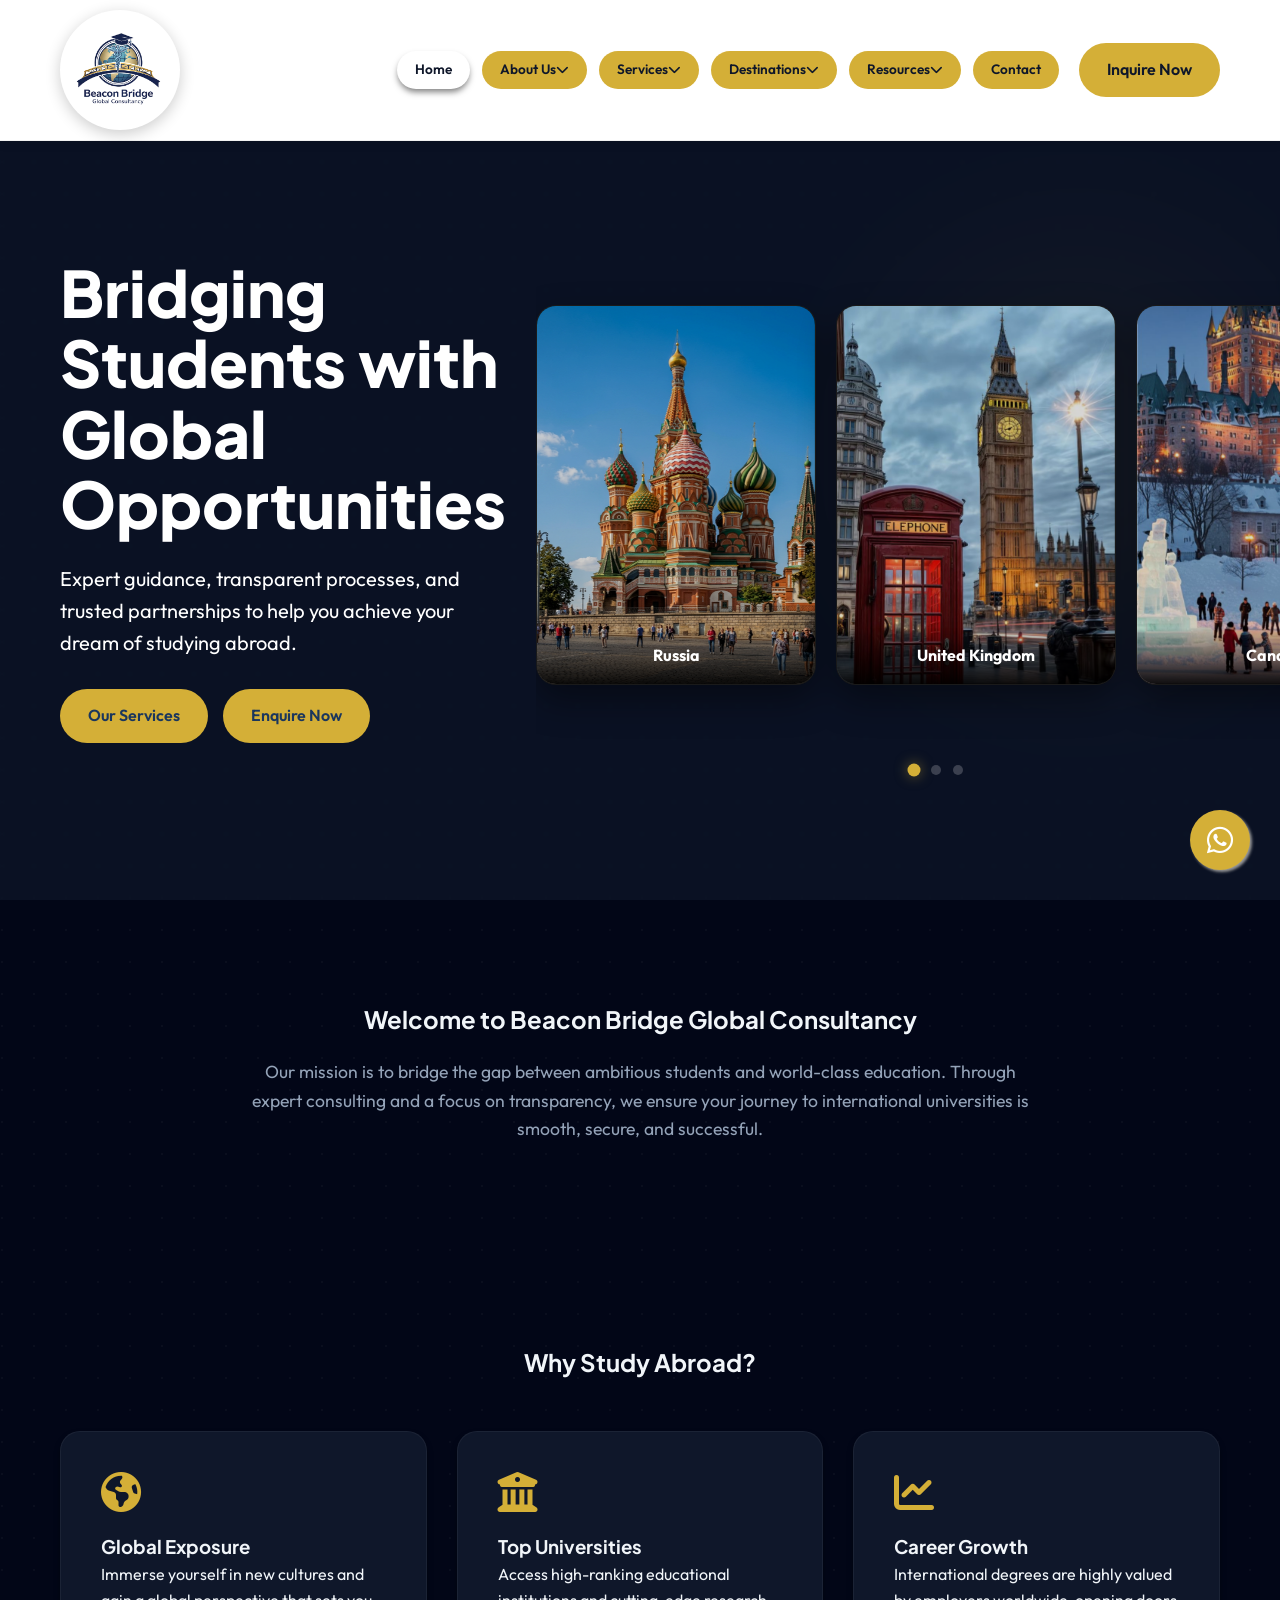
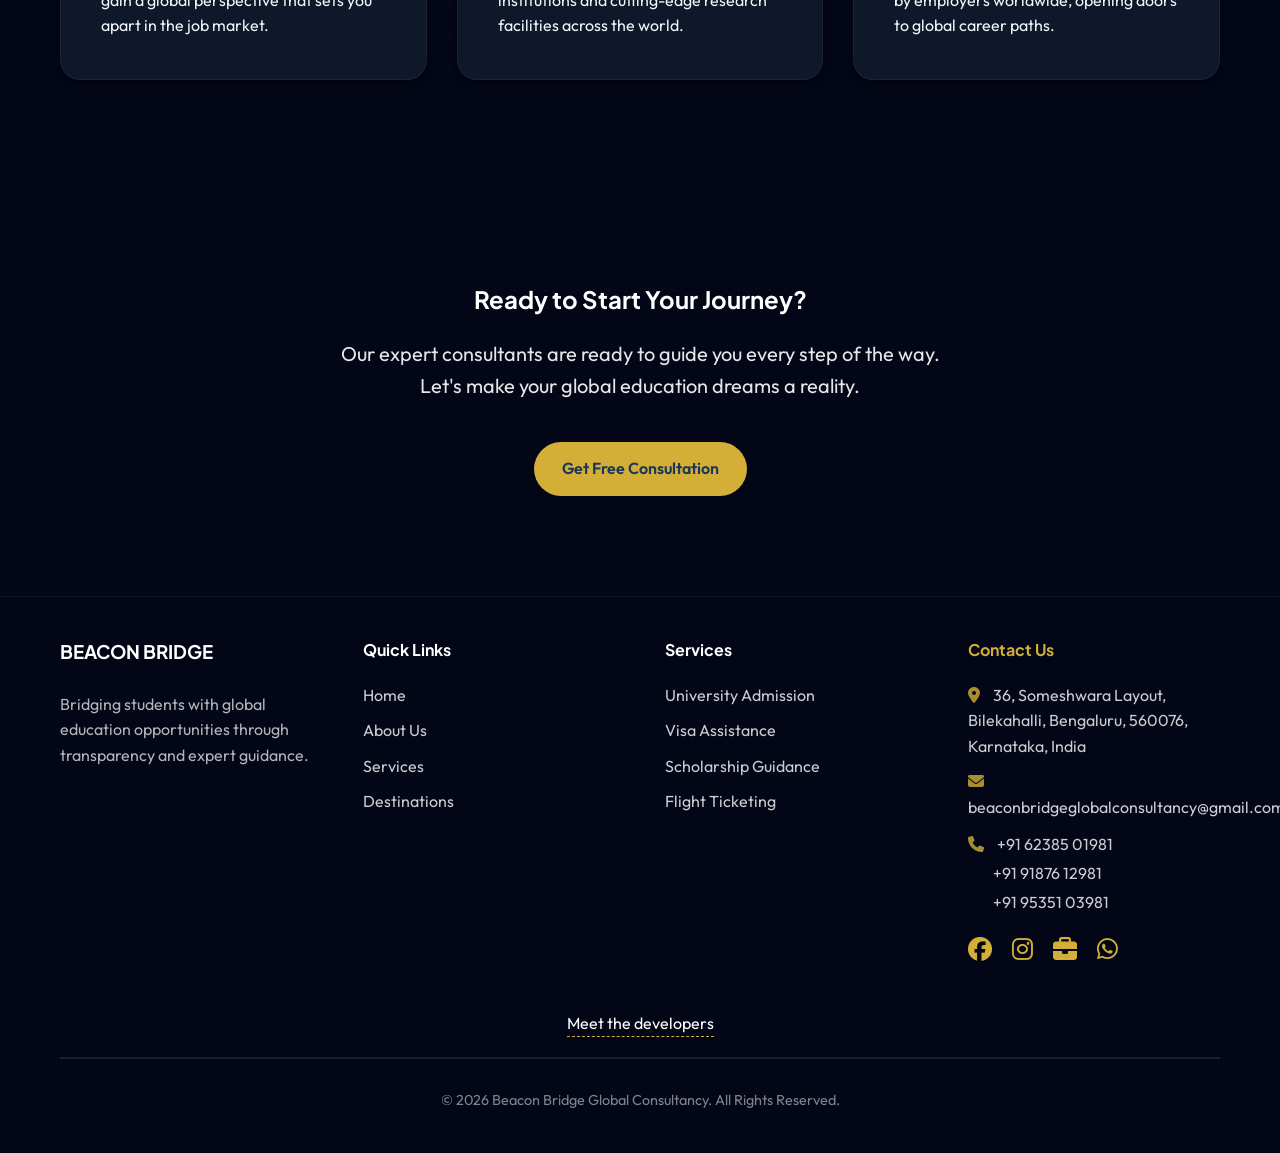
<file: index.html>
<!DOCTYPE html>
<html lang="en">

<head>
    <meta charset="UTF-8">
    <meta name="viewport" content="width=device-width, initial-scale=1.0">
    <title>Beacon Bridge Global Consultancy - Bridging Your Path to Global Education</title>
    <meta name="description"
        content="Beacon Bridge Global Consultancy helps students study abroad in Russia, United Kingdom, Canada, and more. Expert admission guidance, visa assistance, and career consulting.">

    <!-- Google Fonts -->
    <link rel="preconnect" href="https://fonts.googleapis.com">
    <link rel="preconnect" href="https://fonts.gstatic.com" crossorigin>
    <link
        href="https://fonts.googleapis.com/css2?family=Outfit:wght@300;400;500;600;700&family=Plus+Jakarta+Sans:wght@500;600;700;800&display=swap"
        rel="stylesheet">

    <!-- CSS -->
    <link rel="stylesheet" href="css/index.css?v=1">

    <!-- Font Awesome (for icons) -->
    <link rel="stylesheet" href="https://cdnjs.cloudflare.com/ajax/libs/font-awesome/6.4.0/css/all.min.css">
</head>

<body class="dark-theme">

    <!-- Header -->
    <header>
        <div class="container nav-container">
            <a href="index.html" class="logo">
                <img src="logo.png" alt="Beacon Bridge Global Consultancy">
            </a>
            <nav class="nav-links">
                <a href="index.html" class="active">Home</a>
                <!-- Dropdown for About -->
                <div class="dropdown">
                    <a href="about.html" class="dropdown-toggle">About Us <i class="fas fa-chevron-down"></i></a>
                    <div class="dropdown-content">
                        <a href="about.html#who-we-are">Who We Are</a>
                        <a href="about.html#why-us">Why Us</a>
                        <a href="about.html#success-stories">Success Stories</a>
                        <a href="about.html#testimonials">Testimonials</a>
                        <a href="about.html#summary">About Summary</a>
                    </div>
                </div>
                <!-- Dropdown for Services -->
                <div class="dropdown">
                    <a href="services.html" class="dropdown-toggle">Services <i class="fas fa-chevron-down"></i></a>
                    <div class="dropdown-content">
                        <a href="services.html#what-we-do">What We Do</a>
                        <a href="services.html#study-abroad">Study Abroad</a>
                        <a href="services.html#job-requirements">Job Requirements</a>
                        <a href="services.html#visas">Visas & Documentation</a>
                        <a href="services.html#ticketing">Ticketing & Travel</a>
                        <a href="services.html#coaching">License & Exam Coaching</a>
                        <a href="services.html#holidays">Holidays & Tours</a>
                    </div>
                </div>
                <!-- Dropdown for Destinations -->
                <div class="dropdown">
                    <a href="destinations.html" class="dropdown-toggle">Destinations <i
                            class="fas fa-chevron-down"></i></a>
                    <div class="dropdown-content">
                        <a href="destinations.html">All Destinations</a>
                    </div>
                </div>
                <!-- Dropdown for Resources -->
                <div class="dropdown">
                    <a href="resources.html" class="dropdown-toggle">Resources <i class="fas fa-chevron-down"></i></a>
                    <div class="dropdown-content">
                        <a href="resources.html#support">The Support Bucket</a>
                        <a href="resources.html#parents-guide">Parents Guide</a>
                        <a href="resources.html#faq">FAQ</a>

                    </div>
                </div>
                <a href="contact.html">Contact</a>
            </nav>
            <div class="header-right">
                <i class="fas fa-bars nav-toggle-mobile"></i>
                <a href="contact.html" class="btn btn-primary">Inquire Now</a>
            </div>
        </div>
    </header>

    <!-- Hero Section -->
    <section class="hero">
        <div class="video-bg-container">
            <video autoplay muted loop playsinline class="video-bg">
                <source src="https://assets.mixkit.co/videos/preview/mixkit-flying-over-the-clouds-at-sunset-26466-large.mp4" type="video/mp4">
            </video>
            <div class="video-overlay blue-transparent-overlay"></div>
        </div>
        <div class="container hero-grid">
            <div class="hero-content">
                <h1 class="reveal">Bridging Students with Global Opportunities</h1>
                <p class="reveal delay-2">Expert guidance, transparent processes, and trusted
                    partnerships to help you achieve your dream of studying abroad.</p>
                <div class="reveal delay-4 hero-btns">
                    <a href="services.html" class="btn btn-primary hover-lift">Our Services</a>
                    <a href="contact.html" class="btn btn-primary hover-lift" style="margin-left: 15px;">Enquire Now</a>
                </div>
            </div>
            <div class="hero-carousel-wrapper reveal delay-5">
                <div class="hero-carousel">
                    <!-- 36 Countries -->
                    <a href="destinations.html">
                        <div class="grid-card">
                            <img src="russia/hero.png" alt="Russia">
                            <div class="grid-label">Russia</div>
                        </div>
                    </a>
                    <a href="destinations.html">
                        <div class="grid-card">
                            <img src="united%20kingdom/download.jpg" alt="United Kingdom">
                            <div class="grid-label">United Kingdom</div>
                        </div>
                    </a>
                    <a href="destinations.html">
                        <div class="grid-card">
                            <img src="canada/download.jpg" alt="Canada">
                            <div class="grid-label">Canada</div>
                        </div>
                    </a>
                    <a href="destinations.html">
                        <div class="grid-card">
                            <img src="australia/Sydney%20NSW,%20Australia_%20%20DReam%20Travel%202020.jpg" alt="Australia">
                            <div class="grid-label">Australia</div>
                        </div>
                    </a>
                    <a href="destinations.html">
                        <div class="grid-card">
                            <img src="USA/download%20(1).jpg" alt="USA">
                            <div class="grid-label">USA</div>
                        </div>
                    </a>
                    <a href="destinations.html">
                        <div class="grid-card">
                            <img src="germany/download.jpg" alt="Germany">
                            <div class="grid-label">Germany</div>
                        </div>
                    </a>
                    <a href="destinations.html">
                        <div class="grid-card">
                            <img src="france/download.jpg" alt="France">
                            <div class="grid-label">France</div>
                        </div>
                    </a>
                    <a href="destinations.html">
                        <div class="grid-card">
                            <img src="spain/Spain%20Trip.jpg" alt="Spain">
                            <div class="grid-label">Spain</div>
                        </div>
                    </a>
                    <a href="destinations.html">
                        <div class="grid-card">
                            <img src="italy/download.jpg" alt="Italy">
                            <div class="grid-label">Italy</div>
                        </div>
                    </a>
                    <a href="destinations.html">
                        <div class="grid-card">
                            <img src="switzerland/download%20(1).jpg" alt="Switzerland">
                            <div class="grid-label">Switzerland</div>
                        </div>
                    </a>
                    <a href="destinations.html">
                        <div class="grid-card">
                            <img src="netherland/download%20(2).jpg" alt="Netherlands">
                            <div class="grid-label">Netherlands</div>
                        </div>
                    </a>
                    <a href="destinations.html">
                        <div class="grid-card">
                            <img src="sweden/sweden.jpg" alt="Sweden">
                            <div class="grid-label">Sweden</div>
                        </div>
                    </a>
                    <a href="destinations.html">
                        <div class="grid-card">
                            <img src="norway/Norway.jpg" alt="Norway">
                            <div class="grid-label">Norway</div>
                        </div>
                    </a>
                    <a href="destinations.html">
                        <div class="grid-card">
                            <img src="finland/14%20Best%20Places%20In%20Finland%20To%20Visit%20-%20Hand%20Luggage%20Only%20-%20Travel,%20Food%20And%20Photography%20Blog.jpg" alt="Finland">
                            <div class="grid-label">Finland</div>
                        </div>
                    </a>
                    <a href="destinations.html">
                        <div class="grid-card">
                            <img src="portugal/hero.png" alt="Portugal">
                            <div class="grid-label">Portugal</div>
                        </div>
                    </a>
                    <a href="destinations.html">
                        <div class="grid-card">
                            <img src="greece/download.jpg" alt="Greece">
                            <div class="grid-label">Greece</div>
                        </div>
                    </a>
                    <a href="destinations.html">
                        <div class="grid-card">
                            <img src="austria/austria.jpg" alt="Austria">
                            <div class="grid-label">Austria</div>
                        </div>
                    </a>
                    <a href="destinations.html">
                        <div class="grid-card">
                            <img src="belgium/Brussels,%20Belgium.jpg" alt="Belgium">
                            <div class="grid-label">Belgium</div>
                        </div>
                    </a>
                    <a href="destinations.html">
                        <div class="grid-card">
                            <img src="poland/poland.jpg" alt="Poland">
                            <div class="grid-label">Poland</div>
                        </div>
                    </a>
                    <a href="destinations.html">
                        <div class="grid-card">
                            <img src="hungary/13%20Best%20Things%20to%20Do%20in%20Budapest,%20Hungary%20-%20Road%20Affair.jpg" alt="Hungary">
                            <div class="grid-label">Hungary</div>
                        </div>
                    </a>
                    <a href="destinations.html">
                        <div class="grid-card">
                            <img src="croatia/Discover%20the%20Hidden%20Gems%20of%20Kotor%20Croatia%20for%20Your%20Next%20Adventure.jpg" alt="Croatia">
                            <div class="grid-label">Croatia</div>
                        </div>
                    </a>
                    <a href="destinations.html">
                        <div class="grid-card">
                            <img src="bulgaria/Bulgaria%20Landmarks.jpg" alt="Bulgaria">
                            <div class="grid-label">Bulgaria</div>
                        </div>
                    </a>
                    <a href="destinations.html">
                        <div class="grid-card">
                            <img src="albania/Berat,%20Albania.jpg" alt="Albania">
                            <div class="grid-label">Albania</div>
                        </div>
                    </a>
                    <a href="destinations.html">
                        <div class="grid-card">
                            <img src="georgia/How%20to%20Enjoy%20a%20Morning%20Stroll%20in%20Tbilisi's%20Charming%20Streets.jpg" alt="Georgia">
                            <div class="grid-label">Georgia</div>
                        </div>
                    </a>
                    <a href="destinations.html">
                        <div class="grid-card">
                            <img src="armenia/armenia%20image.jpg" alt="Armenia">
                            <div class="grid-label">Armenia</div>
                        </div>
                    </a>
                    <a href="destinations.html">
                        <div class="grid-card">
                            <img src="kazakhstan/kazakhstan.jpg" alt="Kazakhstan">
                            <div class="grid-label">Kazakhstan</div>
                        </div>
                    </a>
                    <a href="destinations.html">
                        <div class="grid-card">
                            <img src="kyrgyzstan/download.jpg" alt="Kyrgyzstan">
                            <div class="grid-label">Kyrgyzstan</div>
                        </div>
                    </a>
                    <a href="destinations.html">
                        <div class="grid-card">
                            <img src="uzbekistan/Découvrez%20l'Ouzbékistan%20-%20un%20joyau%20caché%20en%20Asie%20centrale.jpg" alt="Uzbekistan">
                            <div class="grid-label">Uzbekistan</div>
                        </div>
                    </a>
                    <a href="destinations.html">
                        <div class="grid-card">
                            <img src="india/india.jpg" alt="India">
                            <div class="grid-label">India</div>
                        </div>
                    </a>
                    <a href="destinations.html">
                        <div class="grid-card">
                            <img src="china/download.jpg" alt="China">
                            <div class="grid-label">China</div>
                        </div>
                    </a>
                    <a href="destinations.html">
                        <div class="grid-card">
                            <img src="thailand/hero.png" alt="Thailand">
                            <div class="grid-label">Thailand</div>
                        </div>
                    </a>
                    <a href="destinations.html">
                        <div class="grid-card">
                            <img src="mexico/download.jpg" alt="Mexico">
                            <div class="grid-label">Mexico</div>
                        </div>
                    </a>
                    <a href="destinations.html">
                        <div class="grid-card">
                            <img src="brazil/Rio%20le%20tramway%20historique.jpg" alt="Brazil">
                            <div class="grid-label">Brazil</div>
                        </div>
                    </a>
                    <a href="destinations.html">
                        <div class="grid-card">
                            <img src="malta/malta%20(2).jpg" alt="Malta">
                            <div class="grid-label">Malta</div>
                        </div>
                    </a>
                    <a href="destinations.html">
                        <div class="grid-card">
                            <img src="latvia/latvia.jpg" alt="Latvia">
                            <div class="grid-label">Latvia</div>
                        </div>
                    </a>
                    <a href="destinations.html">
                        <div class="grid-card">
                            <img src="lithuania/Vilnius.jpg" alt="Lithuania">
                            <div class="grid-label">Lithuania</div>
                        </div>
                    </a>
                </div>
                <!-- Carousel Dots Indicator -->
                <div class="carousel-dots">
                    <span class="dot active"></span>
                    <span class="dot"></span>
                    <span class="dot"></span>
                </div>
            </div>
        </div>
    </section>

    <!-- Intro Section -->
    <section class="section intro">
        <div class="container text-center">
            <div class="reveal">
                <h2 style="text-align: center; margin-bottom: 20px;"><strong>Welcome to Beacon Bridge Global Consultancy</strong></h2>
                <p
                    style="max-width: 800px; margin: 0 auto; text-align: center; font-size: 1.1rem; color: var(--text-light);">
                    Our mission is to bridge the gap between ambitious students and world-class education. Through
                    expert consulting and a focus on transparency, we ensure your journey to international universities
                    is smooth, secure, and successful.
                </p>
            </div>
        </div>
    </section>

    <!-- Why Study Abroad -->
    <section class="section" style="background: var(--bg-light);">
        <div class="container">
            <div class="reveal">
                <h2 style="text-align: center; margin-bottom: 50px;">Why Study Abroad?</h2>
            </div>
            <div style="display: grid; grid-template-columns: repeat(auto-fit, minmax(250px, 1fr)); gap: 30px;">
                <div class="reveal hover-lift"
                    style="background: var(--primary); padding: 40px; border-radius: 20px; box-shadow: var(--shadow); transition: var(--transition); border: 1px solid rgba(255,255,255,0.05);">
                    <i class="fas fa-globe-americas"
                        style="font-size: 2.5rem; color: var(--secondary); margin-bottom: 20px;"></i>
                    <h3>Global Exposure</h3>
                    <p>Immerse yourself in new cultures and gain a global perspective that sets you apart in the job
                        market.</p>
                </div>
                <div class="reveal hover-lift delay-2"
                    style="background: var(--primary); padding: 40px; border-radius: 20px; box-shadow: var(--shadow); transition: var(--transition); border: 1px solid rgba(255,255,255,0.05);">
                    <i class="fas fa-university"
                        style="font-size: 2.5rem; color: var(--secondary); margin-bottom: 20px;"></i>
                    <h3>Top Universities</h3>
                    <p>Access high-ranking educational institutions and cutting-edge research facilities across the
                        world.</p>
                </div>
                <div class="reveal hover-lift delay-1"
                    style="background: var(--primary); padding: 40px; border-radius: 20px; box-shadow: var(--shadow); transition: var(--transition); border: 1px solid rgba(255,255,255,0.05);">
                    <i class="fas fa-chart-line"
                        style="font-size: 2.5rem; color: var(--secondary); margin-bottom: 20px;"></i>
                    <h3>Career Growth</h3>
                    <p>International degrees are highly valued by employers worldwide, opening doors to global career
                        paths.</p>
                </div>
            </div>
        </div>
    </section>



    <!-- Call to Action -->
    <section class="section" style="background: var(--primary); color: white; text-align: center;">
        <div class="container reveal">
            <h2 style="color: white; margin-bottom: 20px;">Ready to Start Your Journey?</h2>
            <p
                style="font-size: 1.25rem; opacity: 0.9; margin-bottom: 40px; max-width: 600px; margin-left: auto; margin-right: auto;">
                Our expert consultants are ready to guide you every step of the way. Let's make your global education
                dreams a reality.
            </p>
            <a href="contact.html" class="btn btn-primary">Get Free Consultation</a>
        </div>
    </section>

    <!-- Footer -->
    <footer style="background: var(--bg-light); color: white; padding: 40px 0;">
        <div class="container">
            <div
                style="display: grid; grid-template-columns: repeat(auto-fit, minmax(200px, 1fr)); gap: 50px; margin-bottom: 50px;">
                <div>
                    <h3 style="color: white; margin-bottom: 25px;">BEACON BRIDGE</h3>
                    <p style="opacity: 0.7;">Bridging students with global education opportunities through transparency
                        and expert guidance.</p>
                </div>
                <div>
                    <h4 style="color: white; margin-bottom: 20px;">Quick Links</h4>
                    <ul style="opacity: 0.8;">
                        <li style="margin-bottom: 10px;"><a href="index.html">Home</a></li>
                        <li style="margin-bottom: 10px;"><a href="about.html">About Us</a></li>
                        <li style="margin-bottom: 10px;"><a href="services.html">Services</a></li>
                        <li style="margin-bottom: 10px;"><a href="destinations.html">Destinations</a></li>
                    </ul>
                </div>
                <div>
                    <h4 style="color: white; margin-bottom: 20px;">Services</h4>
                    <ul style="opacity: 0.8;">
                        <li style="margin-bottom: 10px;">University Admission</li>
                        <li style="margin-bottom: 10px;">Visa Assistance</li>
                        <li style="margin-bottom: 10px;">Scholarship Guidance</li>
                        <li style="margin-bottom: 10px;">Flight Ticketing</li>
                    </ul>
                </div>
                <div>
                    <h4 style="color: var(--secondary); margin-bottom: 20px;">Contact Us</h4>
                    <p style="opacity: 0.8; margin-bottom: 10px;"><i class="fas fa-map-marker-alt"
                            style="margin-right: 10px; color: var(--secondary);"></i> 36, Someshwara Layout,
                        Bilekahalli, Bengaluru, 560076,
                        Karnataka, India</p>
                    <p style="opacity: 0.8; margin-bottom: 10px;"><i class="fas fa-envelope"
                            style="margin-right: 10px; color: var(--secondary);"></i> <a
                            href="mailto:beaconbridgeglobalconsultancy@gmail.com"
                            style="color: white;">beaconbridgeglobalconsultancy@gmail.com</a></p>
                    <p style="opacity: 0.8; margin-bottom: 10px; line-height: 1.8;"><i class="fas fa-phone"
                            style="margin-right: 10px; color: var(--secondary);"></i>
                        <a href="tel:+916238501981" style="color: white;">+91 62385 01981</a><br>
                        <span style="display: inline-block; margin-left: 25px;"><a href="tel:+919187612981" style="color: white;">+91 91876 12981</a></span><br>
                        <span style="display: inline-block; margin-left: 25px;"><a href="tel:+919535103981" style="color: white;">+91 95351 03981</a></span>
                    </p>
                    <div style="display: flex; gap: 20px; margin-top: 20px;">
                        <a href="https://www.facebook.com/beaconbridgeglobalconsultancy" class="social-icon-link"
                            title="Facebook"><i class="fab fa-facebook"></i></a>
                        <a href="https://www.instagram.com/beaconbridgeglobalconsultancy" class="social-icon-link"
                            title="Instagram"><i class="fab fa-instagram"></i></a>
                        <a href="https://www.indeed.com/cmp/Beacon-Bridge-Global-Consultancy" target="_blank"
                            class="social-icon-link" title="Indeed: Beacon Bridge Global Consultancy"><i
                                class="fas fa-briefcase"></i></a>
                        <a href="https://wa.me/916238501981" class="social-icon-link" title="WhatsApp"><i
                                class="fab fa-whatsapp"></i></a>
                    </div>
                </div>
            </div>
            <div style="text-align: center; margin-bottom: 20px;">
                <a href="https://www.instagram.com/intellex.web?igsh=MXc4Z2Uwd243OHpqdA%3D%3D&utm_source=qr" target="_blank" style="color: inherit; text-decoration: none; border-bottom: 1px dashed var(--secondary); display: inline-block;">Meet the developers</a>
            </div>
            <hr style="border: 0.5px solid rgba(255,255,255,0.1); margin-bottom: 30px;">
            <p style="text-align: center; opacity: 0.5; font-size: 0.9rem;">&copy; 2026 Beacon Bridge Global
                Consultancy. All Rights Reserved.</p>
        </div>
    </footer>

    <!-- WhatsApp Floating Button -->
    <a href="https://wa.me/916238501981" target="_blank" class="whatsapp-float" title="Chat on WhatsApp">
        <i class="fab fa-whatsapp"></i>
    </a>

    <!-- JS -->
    <script src="js/main.js"></script>
</body>

</html>
</file>
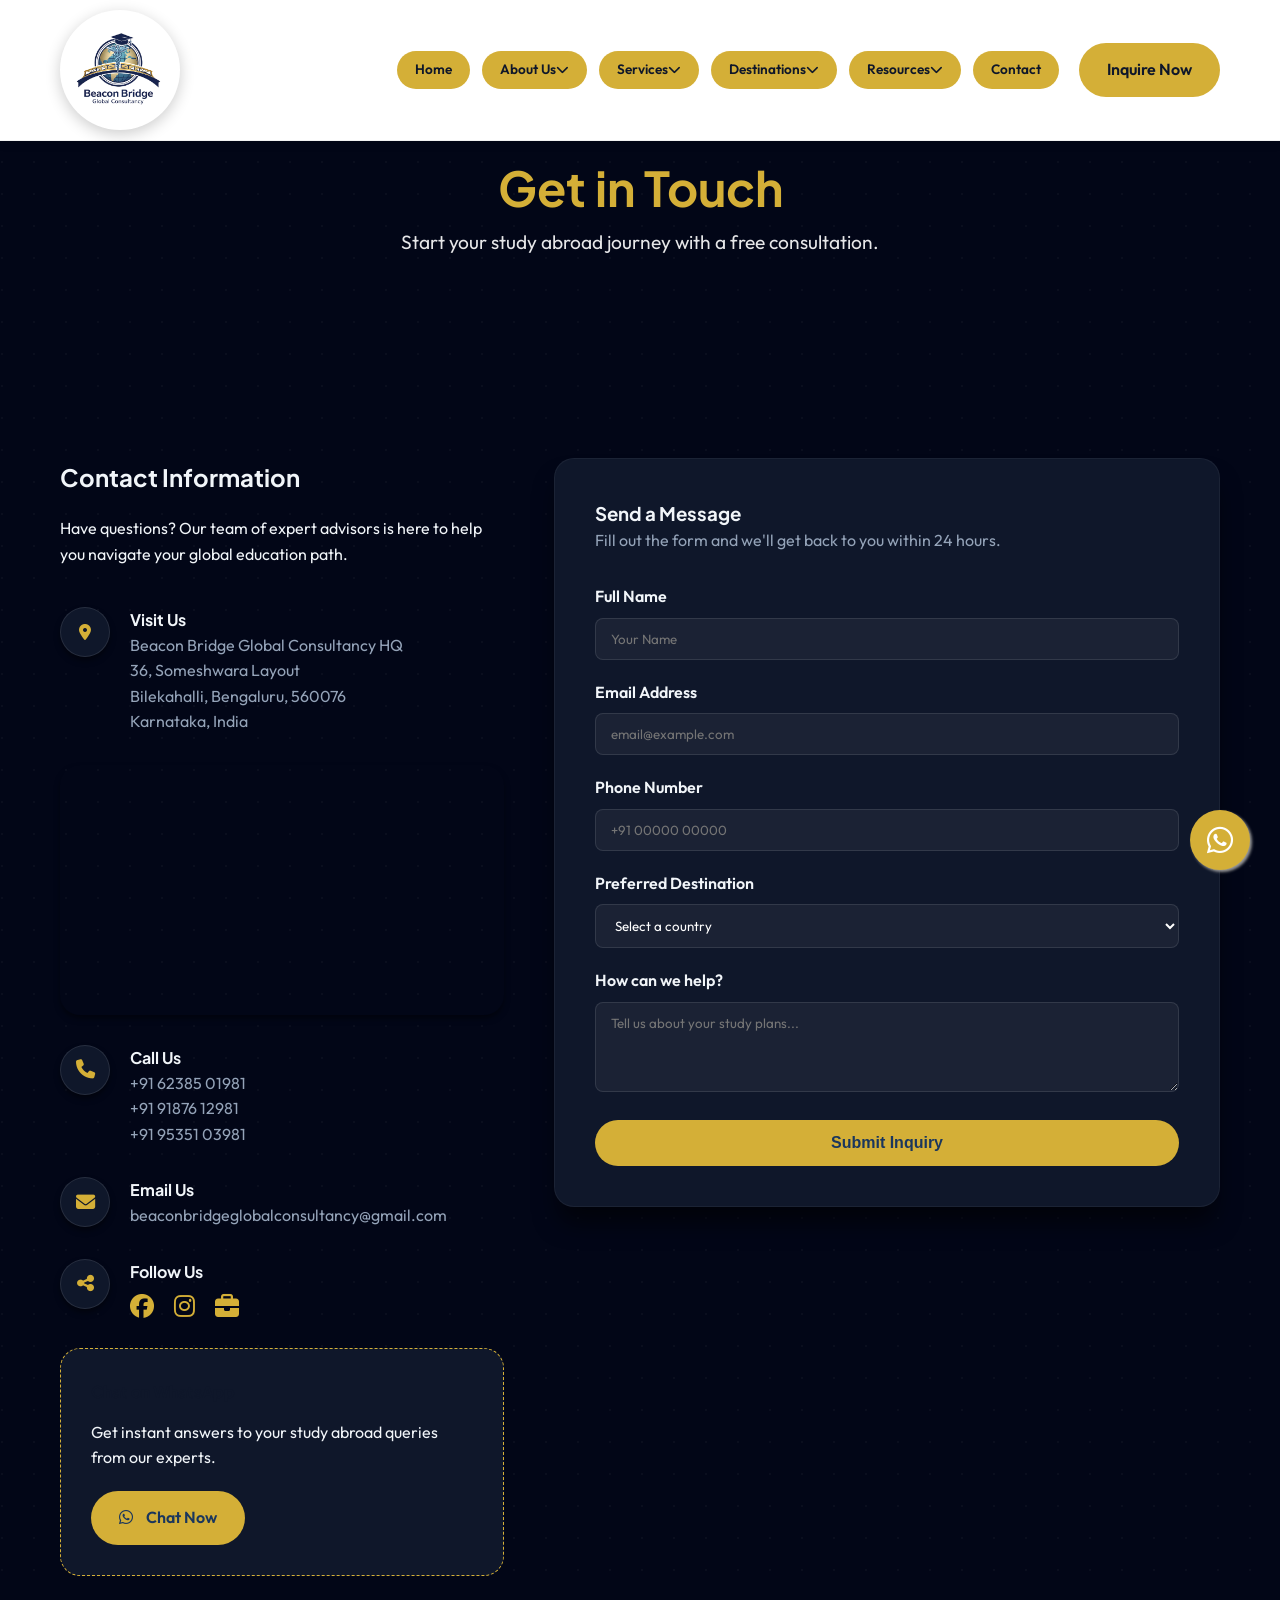
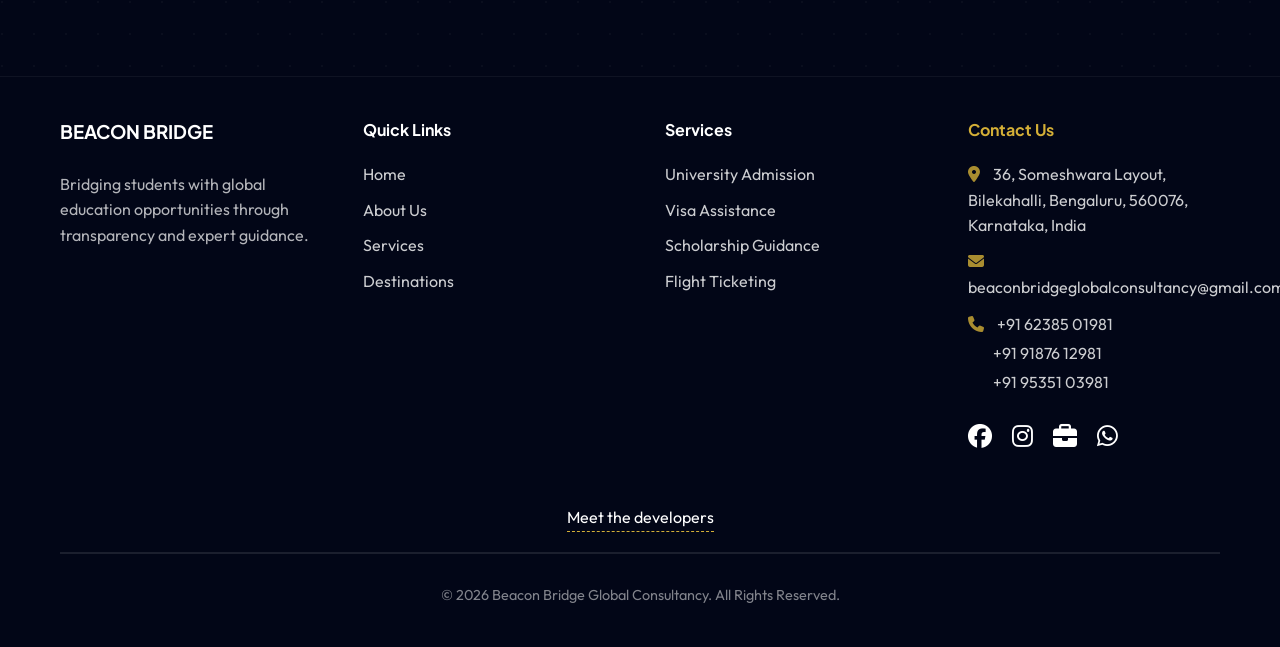
<file: contact.html>
<!DOCTYPE html>
<html lang="en">

<head>
    <meta charset="UTF-8">
    <meta name="viewport" content="width=device-width, initial-scale=1.0">
    <title>Contact Us - Beacon Bridge Global Consultancy</title>
    <link rel="preconnect" href="https://fonts.googleapis.com">
    <link rel="preconnect" href="https://fonts.gstatic.com" crossorigin>
    <link
        href="https://fonts.googleapis.com/css2?family=Outfit:wght@300;400;500;600;700&family=Plus+Jakarta+Sans:wght@500;600;700;800&display=swap"
        rel="stylesheet">
    <link rel="stylesheet" href="css/index.css">
    <link rel="stylesheet" href="https://cdnjs.cloudflare.com/ajax/libs/font-awesome/6.4.0/css/all.min.css">
    <style>
        .contact-grid {
            display: grid;
            grid-template-columns: 1fr 1.5fr;
            gap: 50px;
        }

        .contact-form {
            background: var(--primary);
            padding: 40px;
            border-radius: 20px;
            box-shadow: var(--shadow-lg);
            border: 1px solid rgba(255, 255, 255, 0.05);
        }

        .form-group {
            margin-bottom: 20px;
        }

        .form-group label {
            display: block;
            margin-bottom: 8px;
            font-weight: 600;
        }

        .form-group input,
        .form-group select,
        .form-group textarea {
            width: 100%;
            padding: 12px 15px;
            border: 1px solid rgba(255, 255, 255, 0.1);
            border-radius: 8px;
            font-family: inherit;
            background: rgba(255, 255, 255, 0.05);
            color: white;
        }

        .form-group select option {
            background: var(--primary);
            color: white;
        }

        @media (max-width: 992px) {
            .contact-grid {
                grid-template-columns: 1fr;
            }
        }
    </style>
</head>

<body class="dark-theme">

    <!-- Header -->
    <header class="scrolled">
        <div class="container nav-container">
            <a href="index.html" class="logo">
                <img src="logo.png" alt="Beacon Bridge Global Consultancy">
            </a>
            <nav class="nav-links">
                <a href="index.html">Home</a>
                <!-- Dropdown for About -->
                <div class="dropdown">
                    <a href="about.html" class="dropdown-toggle">About Us <i class="fas fa-chevron-down"></i></a>
                    <div class="dropdown-content">
                        <a href="about.html#who-we-are">Who We Are</a>
                        <a href="about.html#why-us">Why Us</a>
                        <a href="about.html#success-stories">Success Stories</a>
                        <a href="about.html#testimonials">Testimonials</a>
                        <a href="about.html#summary">About Summary</a>
                    </div>
                </div>
                <!-- Dropdown for Services -->
                <div class="dropdown">
                    <a href="services.html" class="dropdown-toggle">Services <i class="fas fa-chevron-down"></i></a>
                    <div class="dropdown-content">
                        <a href="services.html#what-we-do">What We Do</a>
                        <a href="services.html#study-abroad">Study Abroad</a>
                        <a href="services.html#job-requirements">Job Requirements</a>
                        <a href="services.html#visas">Visas & Documentation</a>
                        <a href="services.html#ticketing">Ticketing & Travel</a>
                        <a href="services.html#coaching">License & Exam Coaching</a>
                        <a href="services.html#holidays">Holidays & Tours</a>
                    </div>
                </div>
                <!-- Dropdown for Destinations -->
                <div class="dropdown">
                    <a href="destinations.html" class="dropdown-toggle">Destinations <i
                            class="fas fa-chevron-down"></i></a>
                    <div class="dropdown-content">
                        <a href="destinations.html">All Destinations</a>
                    </div>
                </div>
                <!-- Dropdown for Resources -->
                <div class="dropdown">
                    <a href="resources.html" class="dropdown-toggle">Resources <i class="fas fa-chevron-down"></i></a>
                    <div class="dropdown-content">
                        <a href="resources.html#support">The Support Bucket</a>
                        <a href="resources.html#parents-guide">Parents Guide</a>
                        <a href="resources.html#faq">FAQ</a>

                    </div>
                </div>
                <a href="contact.html">Contact</a>
            </nav>
            <div class="header-right">
                <i class="fas fa-bars nav-toggle-mobile"></i>
                <a href="contact.html" class="btn btn-primary">Inquire Now</a>
            </div>
        </div>
    </header>

    <!-- Page Title -->
    <section class="section"
        style="background: linear-gradient(rgba(0,0,0,0.6), rgba(0,0,0,0.6)), url('https://images.unsplash.com/photo-1573164713988-8665fc963095?auto=format&fit=crop&q=80&w=2000'); background-size: cover; background-position: center; color: white; padding-top: 150px; text-align: center;">
        <div class="container reveal">
            <h1 style="color: var(--secondary); font-size: 3rem;">Get in Touch</h1>
            <p style="font-size: 1.2rem; opacity: 0.9;">Start your study abroad journey with a free consultation.</p>
        </div>
    </section>

    <!-- Contact Content -->
    <section class="section">
        <div class="container">
            <div class="contact-grid">
                <!-- Info -->
                <div class="reveal">
                    <h2>Contact Information</h2>
                    <p style="margin: 20px 0 40px;">Have questions? Our team of expert advisors is here to help you
                        navigate your global education path.</p>

                    <div class="hover-scale" style="margin-bottom: 30px; display: flex; gap: 20px;">
                        <div
                            style="background: var(--primary); width: 50px; height: 50px; border-radius: 50%; display: flex; align-items: center; justify-content: center; color: var(--secondary); box-shadow: var(--shadow); flex-shrink: 0; border: 1px solid rgba(255,255,255,0.1);">
                            <i class="fas fa-map-marker-alt"></i>
                        </div>
                        <div>
                            <h4>Visit Us</h4>
                            <p style="color: var(--text-light);">Beacon Bridge Global Consultancy HQ<br>
                                36, Someshwara Layout<br>
                                Bilekahalli, Bengaluru, 560076<br>
                                Karnataka, India
                            </p>
                        </div>
                    </div>

                    <!-- Live Map -->
                    <div style="margin-bottom: 30px; border-radius: 20px; overflow: hidden; box-shadow: var(--shadow);">
                        <iframe
                            src="https://www.google.com/maps/embed?pb=!1m18!1m12!1m3!1d15555.27509425406!2d77.5878239078125!3d12.9009995!2m3!1f0!2f0!3f0!3m2!1i1024!2i768!4f13.1!3m3!1m2!1s0x3bae150de13e1dc1%3A0xe53d0bc1c79fb4b1!2sSomeshwara%20Layout%2C%20Bilekahalli%2C%20Bengaluru%2C%20Karnataka%20560076%2C%20India!5e0!3m2!1sen!2sus!4v1700000000000!5m2!1sen!2sus"
                            width="100%" height="250" style="border:0; display: block;" allowfullscreen=""
                            loading="lazy" referrerpolicy="no-referrer-when-downgrade">
                        </iframe>
                    </div>

                    <div class="hover-lift" style="margin-bottom: 30px; display: flex; gap: 20px;">
                        <div class="contact-icon-box">
                            <i class="fas fa-phone"></i>
                        </div>
                        <div>
                            <h4>Call Us</h4>
                            <p style="color: var(--text-light);">
                                <a href="tel:+916238501981" style="color: inherit; text-decoration: none;">+91 62385
                                    01981</a><br>
                                <a href="tel:+919187612981" style="color: inherit; text-decoration: none;">+91 91876
                                    12981</a><br>
                                <a href="tel:+919535103981" style="color: inherit; text-decoration: none;">+91 95351
                                    03981</a>
                            </p>
                        </div>
                    </div>

                    <div class="hover-lift" style="margin-bottom: 30px; display: flex; gap: 20px;">
                        <div class="contact-icon-box">
                            <i class="fas fa-envelope"></i>
                        </div>
                        <div>
                            <h4>Email Us</h4>
                            <p style="color: var(--text-light);"><a
                                    href="mailto:beaconbridgeglobalconsultancy@gmail.com"
                                    style="color: inherit; text-decoration: none;">beaconbridgeglobalconsultancy@gmail.com</a>
                            </p>
                        </div>
                    </div>

                    <div class="hover-lift" style="margin-bottom: 30px; display: flex; gap: 20px;">
                        <div class="contact-icon-box">
                            <i class="fas fa-share-alt"></i>
                        </div>
                        <div>
                            <h4>Follow Us</h4>
                            <div style="display: flex; gap: 20px; margin-top: 10px;">
                                <a href="https://www.facebook.com/beaconbridgeglobalconsultancy"
                                    class="social-icon-link" title="Facebook"><i class="fab fa-facebook"></i></a>
                                <a href="https://www.instagram.com/beaconbridgeglobalconsultancy"
                                    class="social-icon-link" title="Instagram"><i class="fab fa-instagram"></i></a>
                                <a href="https://www.indeed.com/cmp/Beacon-Bridge-Global-Consultancy" target="_blank"
                                    class="social-icon-link" title="Indeed: Beacon Bridge Global Consultancy"><i
                                        class="fas fa-briefcase"></i></a>
                            </div>
                        </div>
                    </div>

                    <div class="hover-lift"
                        style="background: var(--primary); padding: 30px; border-radius: 20px; border: 1px dashed var(--secondary); transition: var(--transition);">
                        <h4 style="color: var(--primary); margin-bottom: 15px;">Chat on WhatsApp</h4>
                        <p style="margin-bottom: 20px;">Get instant answers to your study abroad queries from our
                            experts.</p>
                        <a href="https://wa.me/916238501981" class="btn btn-primary hover-scale"
                            style="animation: pulse-glow 2s infinite;"><i class="fab fa-whatsapp"
                                style="margin-right: 10px;"></i> Chat Now</a>
                    </div>
                </div>

                <!-- Form -->
                <div class="reveal delay-2">
                    <form class="contact-form hover-lift" action="thank-you.html"
                        style="transition: var(--transition);">
                        <h3>Send a Message</h3>
                        <p style="margin-bottom: 30px; color: var(--text-light);">Fill out the form and we'll get back
                            to you within 24 hours.</p>

                        <div class="form-group">
                            <label>Full Name</label>
                            <input type="text" placeholder="Your Name" required>
                        </div>
                        <div class="form-group">
                            <label>Email Address</label>
                            <input type="email" placeholder="email@example.com" required>
                        </div>
                        <div class="form-group">
                            <label>Phone Number</label>
                            <input type="tel" placeholder="+91 00000 00000" required>
                        </div>
                        <div class="form-group">
                            <label>Preferred Destination</label>
                            <select required>
                                <option value="">Select a country</option>
                                <option value="armenia">Armenia</option>
                                <option value="australia">Australia</option>
                                <option value="austria">Austria</option>
                                <option value="belarus">Belarus</option>
                                <option value="canada">Canada</option>
                                <option value="china">China</option>
                                <option value="cyprus">Cyprus</option>
                                <option value="czech-republic">Czech Republic</option>
                                <option value="denmark">Denmark</option>
                                <option value="finland">Finland</option>
                                <option value="france">France</option>
                                <option value="georgia">Georgia</option>
                                <option value="germany">Germany</option>
                                <option value="greece">Greece</option>
                                <option value="hungary">Hungary</option>
                                <option value="india">India</option>
                                <option value="ireland">Ireland</option>
                                <option value="italy">Italy</option>
                                <option value="japan">Japan</option>
                                <option value="kazakhstan">Kazakhstan</option>
                                <option value="kyrgyzstan">Kyrgyzstan</option>
                                <option value="latvia">Latvia</option>
                                <option value="lithuania">Lithuania</option>
                                <option value="malaysia">Malaysia</option>
                                <option value="netherlands">Netherlands</option>
                                <option value="new-zealand">New Zealand</option>
                                <option value="philippines">Philippines</option>
                                <option value="poland">Poland</option>
                                <option value="romania">Romania</option>
                                <option value="russia">Russia</option>
                                <option value="singapore">Singapore</option>
                                <option value="south-korea">South Korea</option>
                                <option value="spain">Spain</option>
                                <option value="sweden">Sweden</option>
                                <option value="switzerland">Switzerland</option>
                                <option value="uk">United Kingdom</option>
                                <option value="usa">United States of America</option>
                                <option value="others">Other Countries</option>
                            </select>
                        </div>
                        <div class="form-group">
                            <label>How can we help?</label>
                            <textarea rows="4" placeholder="Tell us about your study plans..."></textarea>
                        </div>
                        <button type="submit" class="btn btn-primary hover-scale" style="width: 100%;">Submit
                            Inquiry</button>
                    </form>
                </div>
            </div>
        </div>
    </section>

    <!-- Footer -->
    <footer style="background: var(--bg-light); color: white; padding: 40px 0;">
        <div class="container">
            <div
                style="display: grid; grid-template-columns: repeat(auto-fit, minmax(200px, 1fr)); gap: 50px; margin-bottom: 50px;">
                <div>
                    <h3 style="color: white; margin-bottom: 25px;">BEACON BRIDGE</h3>
                    <p style="opacity: 0.7;">Bridging students with global education opportunities through transparency
                        and expert guidance.</p>
                </div>
                <div>
                    <h4 style="color: white; margin-bottom: 20px;">Quick Links</h4>
                    <ul style="opacity: 0.8;">
                        <li style="margin-bottom: 10px;"><a href="index.html">Home</a></li>
                        <li style="margin-bottom: 10px;"><a href="about.html">About Us</a></li>
                        <li style="margin-bottom: 10px;"><a href="services.html">Services</a></li>
                        <li style="margin-bottom: 10px;"><a href="destinations.html">Destinations</a></li>
                    </ul>
                </div>
                <div>
                    <h4 style="color: white; margin-bottom: 20px;">Services</h4>
                    <ul style="opacity: 0.8;">
                        <li style="margin-bottom: 10px;">University Admission</li>
                        <li style="margin-bottom: 10px;">Visa Assistance</li>
                        <li style="margin-bottom: 10px;">Scholarship Guidance</li>
                        <li style="margin-bottom: 10px;">Flight Ticketing</li>
                    </ul>
                </div>
                <div>
                    <h4 style="color: var(--secondary); margin-bottom: 20px;">Contact Us</h4>
                    <p style="opacity: 0.8; margin-bottom: 10px;"><i class="fas fa-map-marker-alt"
                            style="margin-right: 10px; color: var(--secondary);"></i> 36, Someshwara Layout,
                        Bilekahalli, Bengaluru, 560076,
                        Karnataka, India</p>
                    <p style="opacity: 0.8; margin-bottom: 10px;"><i class="fas fa-envelope"
                            style="margin-right: 10px; color: var(--secondary);"></i> <a
                            href="mailto:beaconbridgeglobalconsultancy@gmail.com"
                            style="color: white;">beaconbridgeglobalconsultancy@gmail.com</a></p>
                    <p style="opacity: 0.8; margin-bottom: 10px; line-height: 1.8;"><i class="fas fa-phone"
                            style="margin-right: 10px; color: var(--secondary);"></i>
                        <a href="tel:+916238501981" style="color: white;">+91 62385 01981</a><br>
                        <span style="display: inline-block; margin-left: 25px;"><a href="tel:+919187612981" style="color: white;">+91 91876 12981</a></span><br>
                        <span style="display: inline-block; margin-left: 25px;"><a href="tel:+919535103981" style="color: white;">+91 95351 03981</a></span>
                    </p>
                    <div style="display: flex; gap: 20px; margin-top: 20px;">
                        <a href="https://www.facebook.com/beaconbridgeglobalconsultancy" style="font-size: 1.5rem;"
                            title="Facebook"><i class="fab fa-facebook"></i></a>
                        <a href="https://www.instagram.com/beaconbridgeglobalconsultancy" style="font-size: 1.5rem;"
                            title="Instagram"><i class="fab fa-instagram"></i></a>
                        <a href="https://www.indeed.com/cmp/Beacon-Bridge-Global-Consultancy" target="_blank"
                            style="font-size: 1.5rem;" title="Indeed: Beacon Bridge Global Consultancy"><i
                                class="fas fa-briefcase"></i></a>
                        <a href="https://wa.me/916238501981" style="font-size: 1.5rem;" title="WhatsApp"><i
                                class="fab fa-whatsapp"></i></a>
                    </div>
                </div>
            </div>
            <div style="text-align: center; margin-bottom: 20px;">
                <a href="https://www.instagram.com/intellex.web?igsh=MXc4Z2Uwd243OHpqdA%3D%3D&utm_source=qr" target="_blank" style="color: inherit; text-decoration: none; border-bottom: 1px dashed var(--secondary); display: inline-block;">Meet the developers</a>
            </div>
            <hr style="border: 0.5px solid rgba(255,255,255,0.1); margin-bottom: 30px;">
            <p style="text-align: center; opacity: 0.5; font-size: 0.9rem;">&copy; 2026 Beacon Bridge Global
                Consultancy. All Rights Reserved.</p>
        </div>
    </footer>

    <!-- WhatsApp Floating Button -->
    <a href="https://wa.me/916238501981" target="_blank" class="whatsapp-float" title="Chat on WhatsApp">
        <i class="fab fa-whatsapp"></i>
    </a>
    <script src="js/main.js"></script>
</body>

</html>
</file>
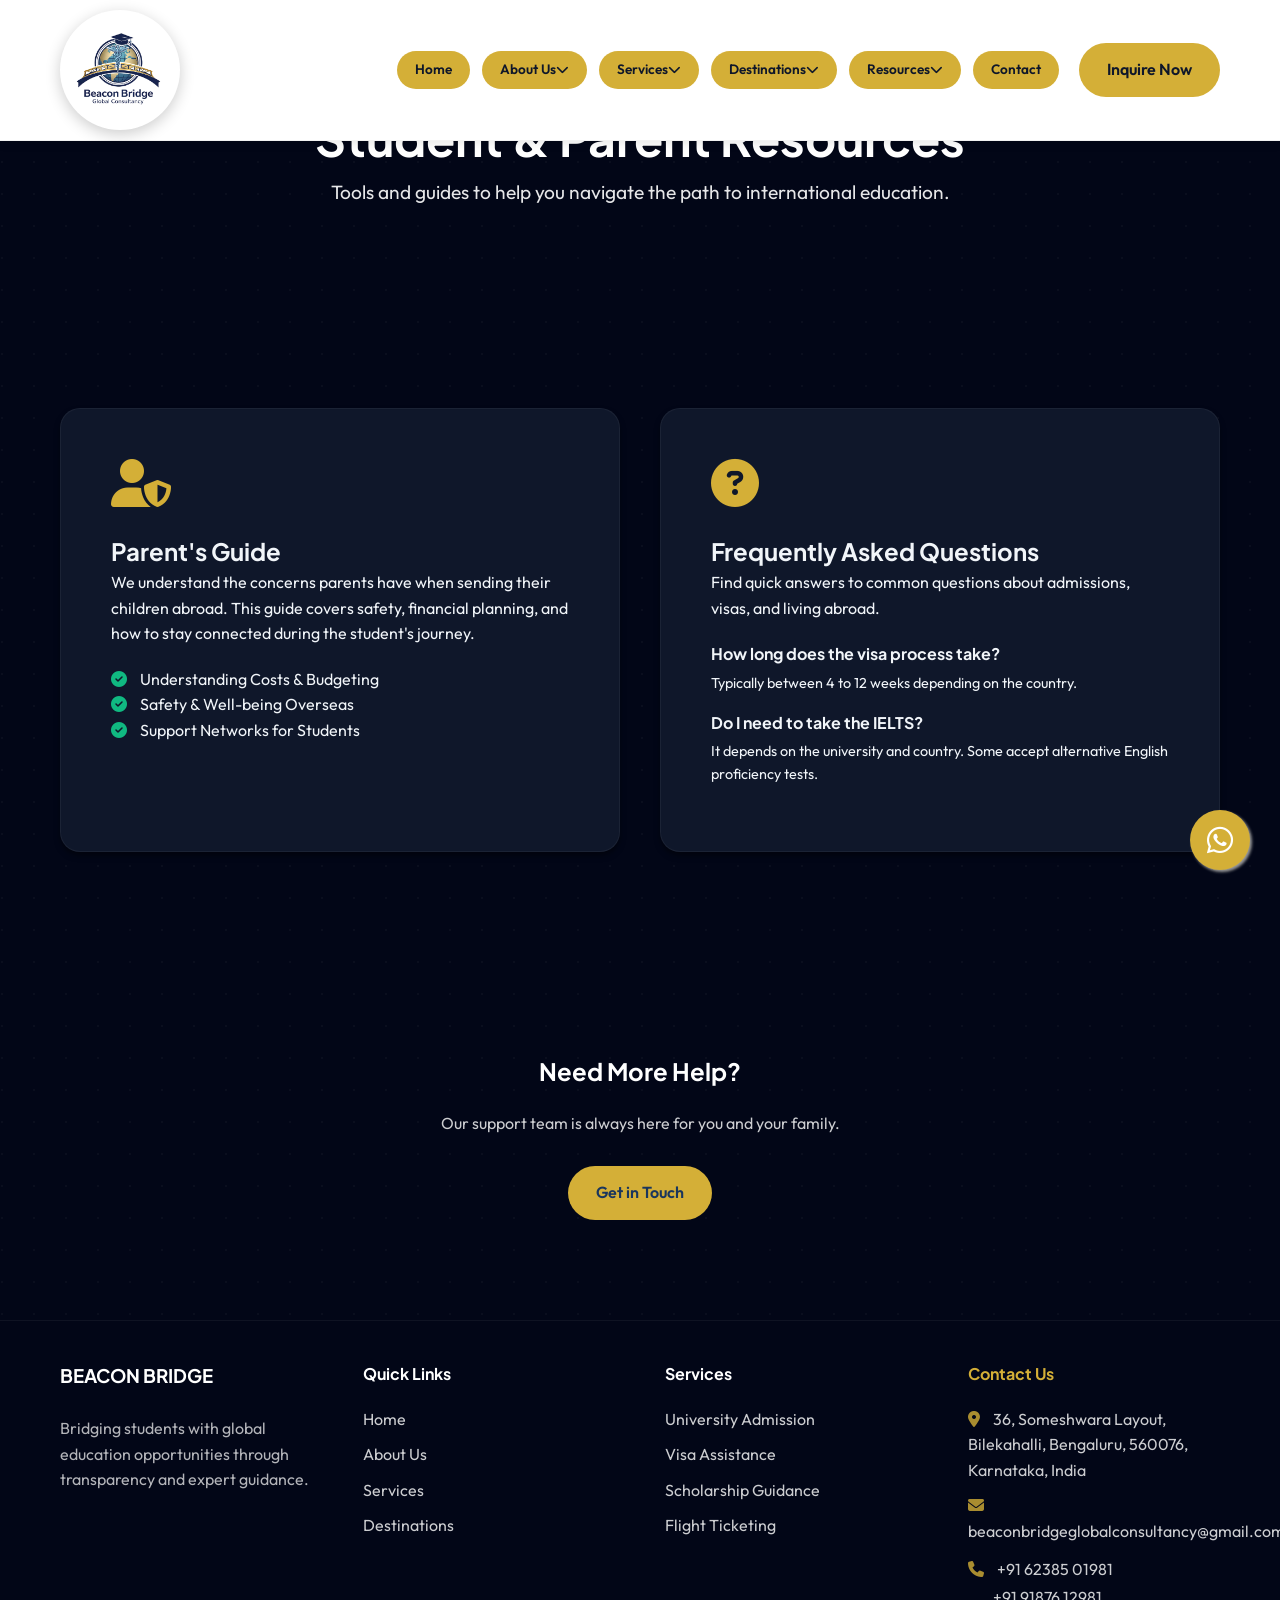
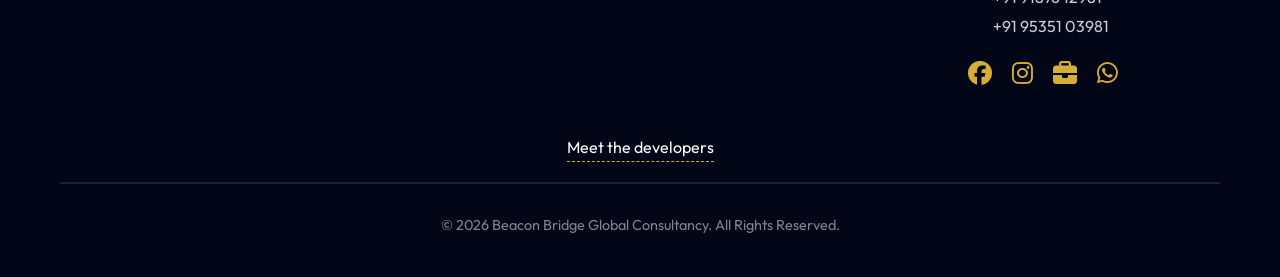
<file: resources.html>
<!DOCTYPE html>
<html lang="en">

<head>
    <meta charset="UTF-8">
    <meta name="viewport" content="width=device-width, initial-scale=1.0">
    <title>Resources - Beacon Bridge Global Consultancy</title>
    <link rel="preconnect" href="https://fonts.googleapis.com">
    <link rel="preconnect" href="https://fonts.gstatic.com" crossorigin>
    <link
        href="https://fonts.googleapis.com/css2?family=Outfit:wght@300;400;500;600;700&family=Plus+Jakarta+Sans:wght@500;600;700;800&display=swap"
        rel="stylesheet">
    <link rel="stylesheet" href="css/index.css">
    <link rel="stylesheet" href="https://cdnjs.cloudflare.com/ajax/libs/font-awesome/6.4.0/css/all.min.css">
</head>

<body class="dark-theme">

    <!-- Header -->
    <header class="scrolled">
        <div class="container nav-container">
            <a href="index.html" class="logo">
                <img src="logo.png" alt="Beacon Bridge Global Consultancy">
            </a>
            <nav class="nav-links">
                <a href="index.html">Home</a>
                <!-- Dropdown for About -->
                <div class="dropdown">
                    <a href="about.html" class="dropdown-toggle">About Us <i class="fas fa-chevron-down"></i></a>
                    <div class="dropdown-content">
                        <a href="about.html#who-we-are">Who We Are</a>
                        <a href="about.html#why-us">Why Us</a>
                        <a href="about.html#success-stories">Success Stories</a>
                        <a href="about.html#testimonials">Testimonials</a>
                        <a href="about.html#summary">About Summary</a>
                    </div>
                </div>
                <!-- Dropdown for Services -->
                <div class="dropdown">
                    <a href="services.html" class="dropdown-toggle">Services <i class="fas fa-chevron-down"></i></a>
                    <div class="dropdown-content">
                        <a href="services.html#what-we-do">What We Do</a>
                        <a href="services.html#study-abroad">Study Abroad</a>
                        <a href="services.html#job-requirements">Job Requirements</a>
                        <a href="services.html#visas">Visas & Documentation</a>
                        <a href="services.html#ticketing">Ticketing & Travel</a>
                        <a href="services.html#coaching">License & Exam Coaching</a>
                        <a href="services.html#holidays">Holidays & Tours</a>
                    </div>
                </div>
                <!-- Dropdown for Destinations -->
                <div class="dropdown">
                    <a href="destinations.html" class="dropdown-toggle">Destinations <i
                            class="fas fa-chevron-down"></i></a>
                    <div class="dropdown-content">
                        <a href="destinations.html">All Destinations</a>
                    </div>
                </div>
                <!-- Dropdown for Resources -->
                <div class="dropdown">
                    <a href="resources.html" class="dropdown-toggle active">Resources <i
                            class="fas fa-chevron-down"></i></a>
                    <div class="dropdown-content">
                        <a href="resources.html#support">The Support Bucket</a>
                        <a href="resources.html#parents-guide">Parents Guide</a>
                        <a href="resources.html#faq">FAQ</a>

                    </div>
                </div>
                <a href="contact.html">Contact</a>
            </nav>
            <div class="header-right">
                <i class="fas fa-bars nav-toggle-mobile"></i>
                <a href="contact.html" class="btn btn-primary">Inquire Now</a>
            </div>
        </div>
    </header>

    <!-- Page Title -->
    <section class="section"
        style="background: linear-gradient(rgba(0,0,0,0.6), rgba(0,0,0,0.6)), url('https://images.unsplash.com/photo-1507842217343-583bb7270b66?auto=format&fit=crop&q=80&w=2000'); background-size: cover; background-position: center; color: white; padding-top: 100px; text-align: center;">
        <div class="container reveal">
            <h1 style="color: white; font-size: 3rem;">Student & Parent Resources</h1>
            <p style="font-size: 1.2rem; opacity: 0.9;">Tools and guides to help you navigate the path to international
                education.</p>
        </div>
    </section>

    <!-- Resources Section -->
    <section id="support" class="section">
        <div class="container">
            <div style="display: grid; grid-template-columns: repeat(auto-fit, minmax(350px, 1fr)); gap: 40px;">

                <!-- Parents Guide -->
                <div id="parents-guide" class="reveal hover-lift"
                    style="background: var(--primary); padding: 50px; border-radius: 20px; box-shadow: var(--shadow); border-left: 5px solid var(--secondary); border: 1px solid rgba(255,255,255,0.05);">
                    <i class="fas fa-user-shield"
                        style="font-size: 3rem; color: var(--secondary); margin-bottom: 25px;"></i>
                    <h2>Parent's Guide</h2>
                    <p>We understand the concerns parents have when sending their children abroad. This guide covers
                        safety, financial planning, and how to stay connected during the student's journey.</p>
                    <ul style="margin-top: 20px;">
                        <li><i class="fas fa-check-circle" style="color: var(--success); margin-right: 10px;"></i>
                            Understanding Costs & Budgeting</li>
                        <li><i class="fas fa-check-circle" style="color: var(--success); margin-right: 10px;"></i>
                            Safety & Well-being Overseas</li>
                        <li><i class="fas fa-check-circle" style="color: var(--success); margin-right: 10px;"></i>
                            Support Networks for Students</li>
                    </ul>
                </div>

                <!-- FAQ -->
                <div id="faq" class="reveal hover-lift"
                    style="background: var(--primary); padding: 50px; border-radius: 20px; box-shadow: var(--shadow); border-left: 5px solid var(--secondary); border: 1px solid rgba(255,255,255,0.05);">
                    <i class="fas fa-question-circle"
                        style="font-size: 3rem; color: var(--secondary); margin-bottom: 25px;"></i>
                    <h2>Frequently Asked Questions</h2>
                    <p>Find quick answers to common questions about admissions, visas, and living abroad.</p>
                    <div style="margin-top: 20px;">
                        <h4 style="margin-bottom: 5px;">How long does the visa process take?</h4>
                        <p style="font-size: 0.9rem; margin-bottom: 15px;">Typically between 4 to 12 weeks depending on
                            the country.</p>

                        <h4 style="margin-bottom: 5px;">Do I need to take the IELTS?</h4>
                        <p style="font-size: 0.9rem; margin-bottom: 15px;">It depends on the university and country.
                            Some accept alternative English proficiency tests.</p>
                    </div>
                </div>
            </div>
        </div>
    </section>



    <!-- Call to Action -->
    <section class="section" style="background: var(--primary); color: white; text-align: center;">
        <div class="container reveal">
            <h2 style="color: white; margin-bottom: 20px;">Need More Help?</h2>
            <p style="margin-bottom: 30px; opacity: 0.8;">Our support team is always here for you and your family.</p>
            <a href="contact.html" class="btn btn-primary">Get in Touch</a>
        </div>
    </section>

    <!-- Footer -->
    <footer style="background: var(--bg-light); color: white; padding: 40px 0;">
        <div class="container">
            <div
                style="display: grid; grid-template-columns: repeat(auto-fit, minmax(200px, 1fr)); gap: 50px; margin-bottom: 50px;">
                <div>
                    <h3 style="color: white; margin-bottom: 25px;">BEACON BRIDGE</h3>
                    <p style="opacity: 0.7;">Bridging students with global education opportunities through transparency
                        and expert guidance.</p>
                </div>
                <div>
                    <h4 style="color: white; margin-bottom: 20px;">Quick Links</h4>
                    <ul style="opacity: 0.8;">
                        <li style="margin-bottom: 10px;"><a href="index.html">Home</a></li>
                        <li style="margin-bottom: 10px;"><a href="about.html">About Us</a></li>
                        <li style="margin-bottom: 10px;"><a href="services.html">Services</a></li>
                        <li style="margin-bottom: 10px;"><a href="destinations.html">Destinations</a></li>
                    </ul>
                </div>
                <div>
                    <h4 style="color: white; margin-bottom: 20px;">Services</h4>
                    <ul style="opacity: 0.8;">
                        <li style="margin-bottom: 10px;">University Admission</li>
                        <li style="margin-bottom: 10px;">Visa Assistance</li>
                        <li style="margin-bottom: 10px;">Scholarship Guidance</li>
                        <li style="margin-bottom: 10px;">Flight Ticketing</li>
                    </ul>
                </div>
                <div>
                    <h4 style="color: var(--secondary); margin-bottom: 20px;">Contact Us</h4>
                    <p style="opacity: 0.8; margin-bottom: 10px;"><i class="fas fa-map-marker-alt"
                            style="margin-right: 10px; color: var(--secondary);"></i> 36, Someshwara Layout,
                        Bilekahalli, Bengaluru, 560076,
                        Karnataka, India</p>
                    <p style="opacity: 0.8; margin-bottom: 10px;"><i class="fas fa-envelope"
                            style="margin-right: 10px; color: var(--secondary);"></i> <a
                            href="mailto:beaconbridgeglobalconsultancy@gmail.com"
                            style="color: white;">beaconbridgeglobalconsultancy@gmail.com</a></p>
                    <p style="opacity: 0.8; margin-bottom: 10px; line-height: 1.8;"><i class="fas fa-phone"
                            style="margin-right: 10px; color: var(--secondary);"></i>
                        <a href="tel:+916238501981" style="color: white;">+91 62385 01981</a><br>
                        <span style="display: inline-block; margin-left: 25px;"><a href="tel:+919187612981" style="color: white;">+91 91876 12981</a></span><br>
                        <span style="display: inline-block; margin-left: 25px;"><a href="tel:+919535103981" style="color: white;">+91 95351 03981</a></span>
                    </p>
                    <div style="display: flex; gap: 20px; margin-top: 20px;">
                        <a href="https://www.facebook.com/beaconbridgeglobalconsultancy" class="social-icon-link"
                            title="Facebook"><i class="fab fa-facebook"></i></a>
                        <a href="https://www.instagram.com/beaconbridgeglobalconsultancy" class="social-icon-link"
                            title="Instagram"><i class="fab fa-instagram"></i></a>
                        <a href="https://www.indeed.com/cmp/Beacon-Bridge-Global-Consultancy" target="_blank"
                            class="social-icon-link" title="Indeed: Beacon Bridge Global Consultancy"><i
                                class="fas fa-briefcase"></i></a>
                        <a href="https://wa.me/916238501981" class="social-icon-link" title="WhatsApp"><i
                                class="fab fa-whatsapp"></i></a>
                    </div>
                </div>
            </div>
            <div style="text-align: center; margin-bottom: 20px;">
                <a href="https://www.instagram.com/intellex.web?igsh=MXc4Z2Uwd243OHpqdA%3D%3D&utm_source=qr" target="_blank" style="color: inherit; text-decoration: none; border-bottom: 1px dashed var(--secondary); display: inline-block;">Meet the developers</a>
            </div>
            <hr style="border: 0.5px solid rgba(255,255,255,0.1); margin-bottom: 30px;">
            <p style="text-align: center; opacity: 0.5; font-size: 0.9rem;">&copy; 2026 Beacon Bridge Global
                Consultancy. All Rights Reserved.</p>
        </div>
    </footer>

    <!-- WhatsApp Floating Button -->
    <a href="https://wa.me/916238501981" target="_blank" class="whatsapp-float" title="Chat on WhatsApp">
        <i class="fab fa-whatsapp"></i>
    </a>
    <script src="js/main.js"></script>
</body>

</html>
</file>
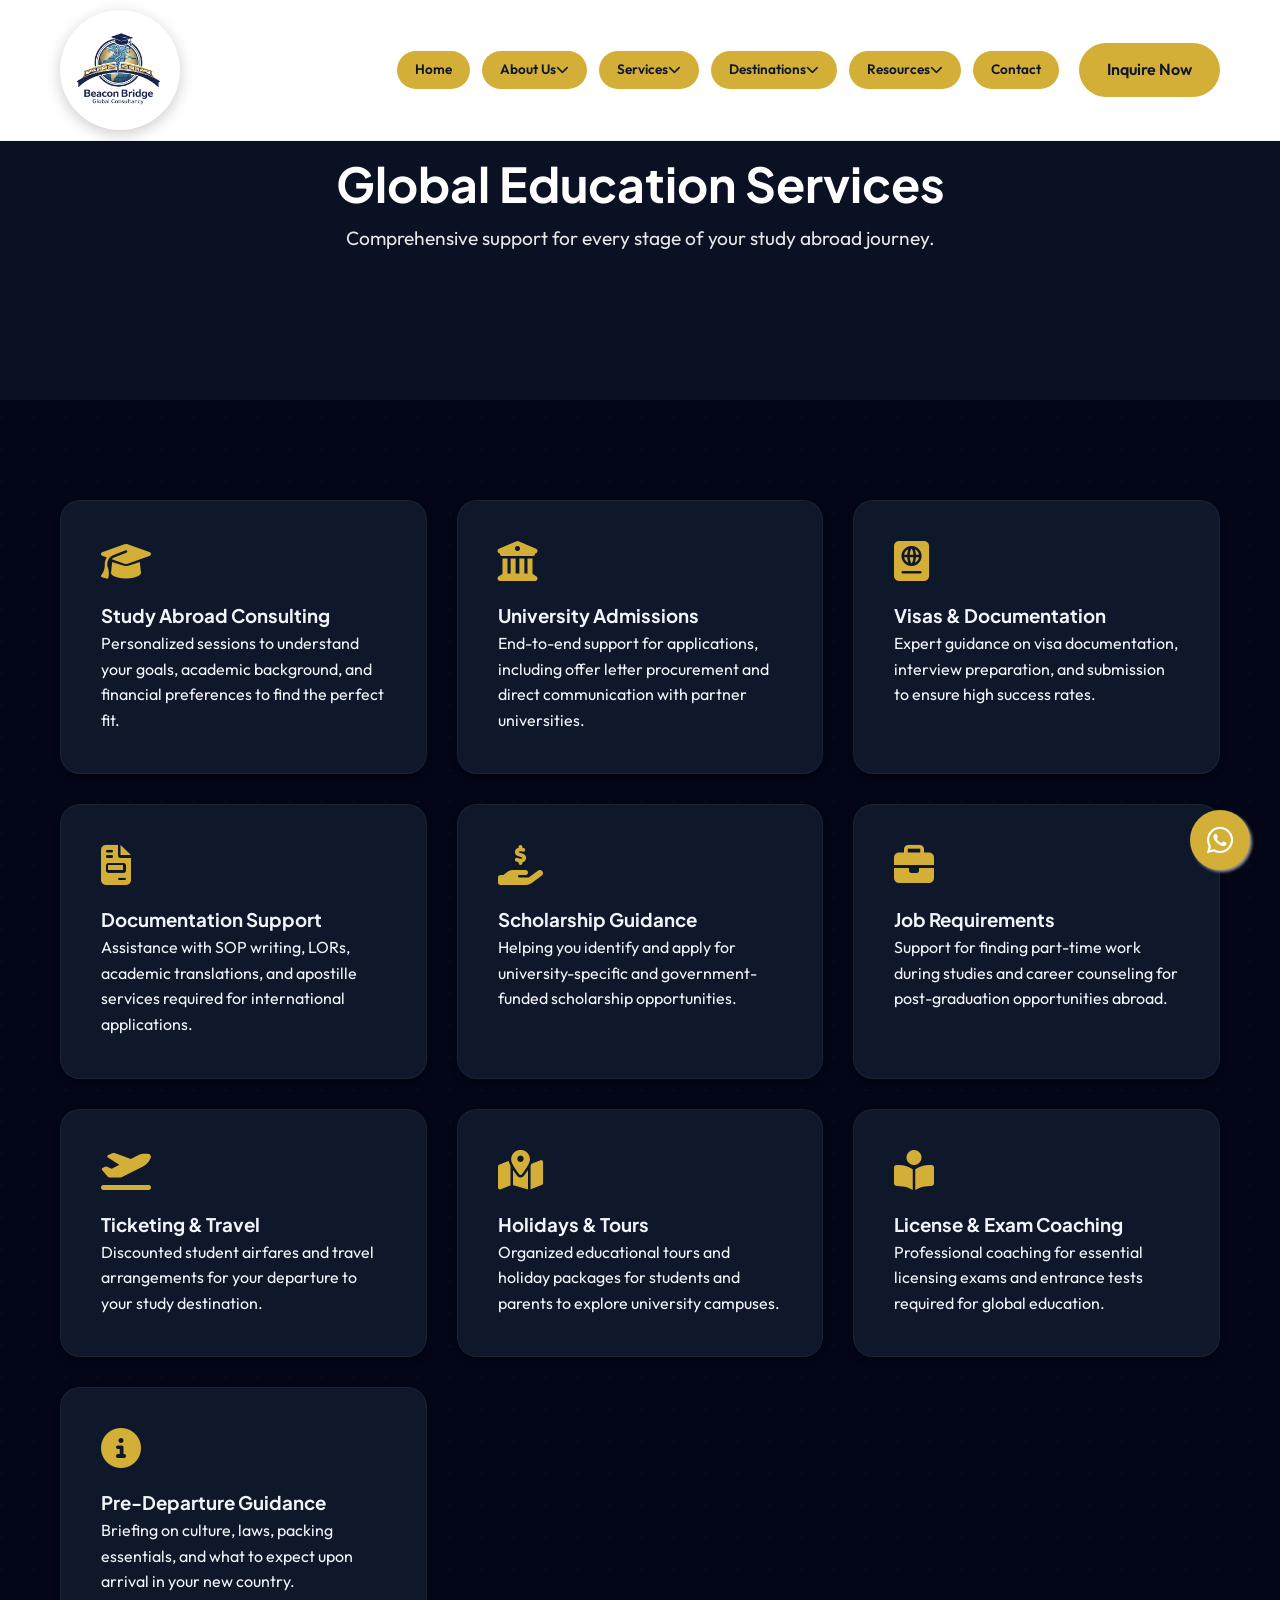
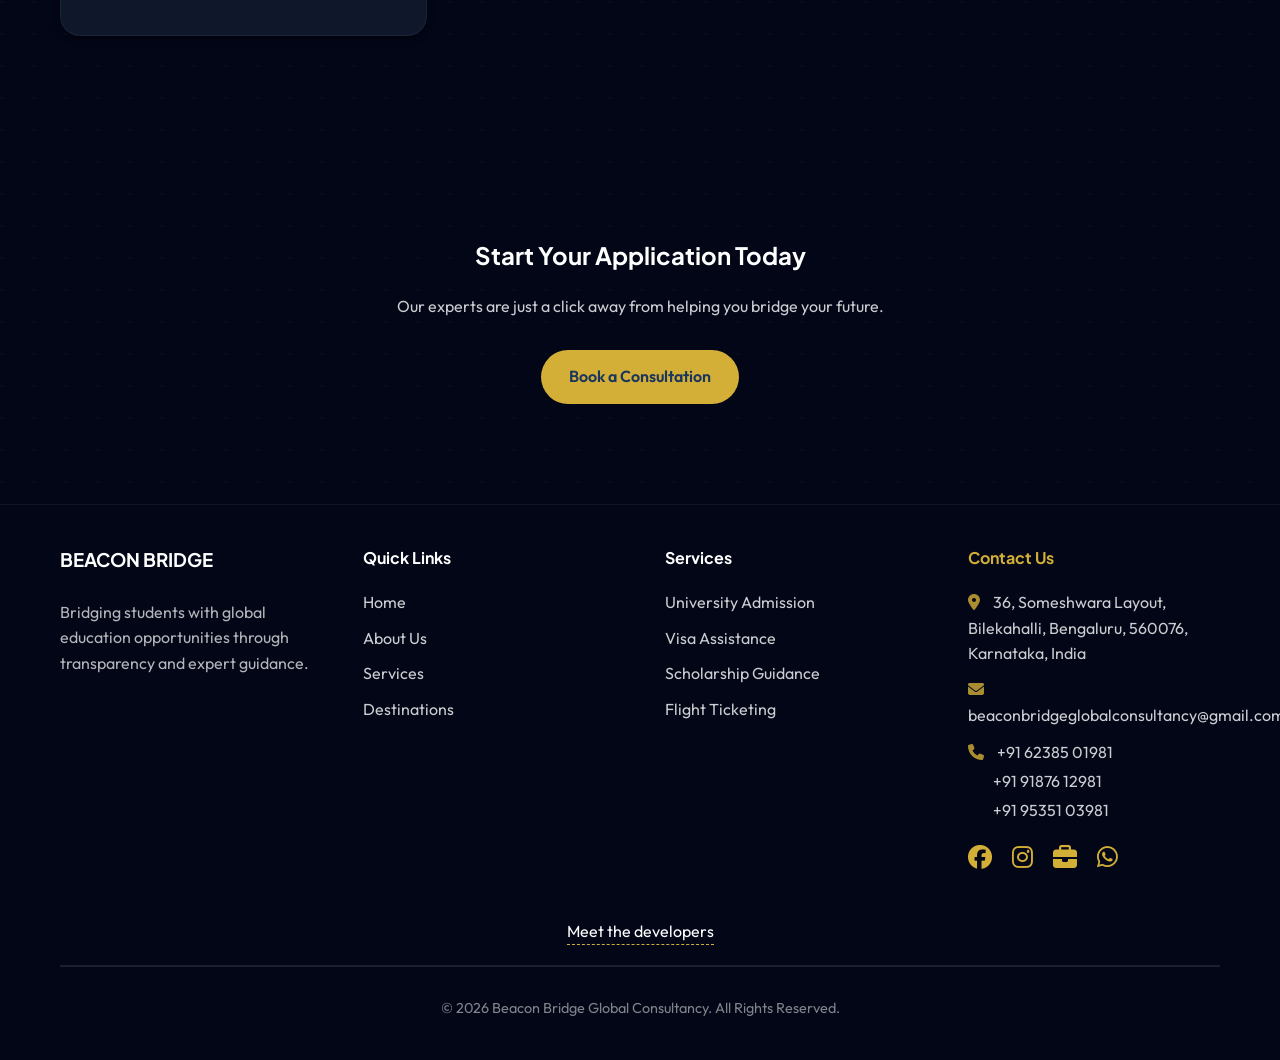
<file: services.html>
<!DOCTYPE html>
<html lang="en">

<head>
    <meta charset="UTF-8">
    <meta name="viewport" content="width=device-width, initial-scale=1.0">
    <title>Our Services - Beacon Bridge Global Consultancy</title>
    <link rel="preconnect" href="https://fonts.googleapis.com">
    <link rel="preconnect" href="https://fonts.gstatic.com" crossorigin>
    <link
        href="https://fonts.googleapis.com/css2?family=Outfit:wght@300;400;500;600;700&family=Plus+Jakarta+Sans:wght@500;600;700;800&display=swap"
        rel="stylesheet">
    <link rel="stylesheet" href="css/index.css">
    <link rel="stylesheet" href="https://cdnjs.cloudflare.com/ajax/libs/font-awesome/6.4.0/css/all.min.css">
</head>

<body class="dark-theme">

    <!-- Header -->
    <header class="scrolled">
        <div class="container nav-container">
            <a href="index.html" class="logo">
                <img src="logo.png" alt="Beacon Bridge Global Consultancy">
            </a>
            <nav class="nav-links">
                <a href="index.html">Home</a>
                <!-- Dropdown for About -->
                <div class="dropdown">
                    <a href="about.html" class="dropdown-toggle">About Us <i class="fas fa-chevron-down"></i></a>
                    <div class="dropdown-content">
                        <a href="about.html#who-we-are">Who We Are</a>
                        <a href="about.html#why-us">Why Us</a>
                        <a href="about.html#success-stories">Success Stories</a>
                        <a href="about.html#testimonials">Testimonials</a>
                        <a href="about.html#summary">About Summary</a>
                    </div>
                </div>
                <!-- Dropdown for Services -->
                <div class="dropdown">
                    <a href="services.html" class="dropdown-toggle active">Services <i
                            class="fas fa-chevron-down"></i></a>
                    <div class="dropdown-content">
                        <a href="services.html#what-we-do">What We Do</a>
                        <a href="services.html#study-abroad">Study Abroad</a>
                        <a href="services.html#job-requirements">Job Requirements</a>
                        <a href="services.html#visas">Visas & Documentation</a>
                        <a href="services.html#ticketing">Ticketing & Travel</a>
                        <a href="services.html#coaching">License & Exam Coaching</a>
                        <a href="services.html#holidays">Holidays & Tours</a>
                    </div>
                </div>
                <!-- Dropdown for Destinations -->
                <div class="dropdown">
                    <a href="destinations.html" class="dropdown-toggle">Destinations <i
                            class="fas fa-chevron-down"></i></a>
                    <div class="dropdown-content">
                        <a href="destinations.html">All Destinations</a>
                    </div>
                </div>
                <!-- Dropdown for Resources -->
                <div class="dropdown">
                    <a href="resources.html" class="dropdown-toggle">Resources <i class="fas fa-chevron-down"></i></a>
                    <div class="dropdown-content">
                        <a href="resources.html#support">The Support Bucket</a>
                        <a href="resources.html#parents-guide">Parents Guide</a>
                        <a href="resources.html#faq">FAQ</a>

                    </div>
                </div>
                <a href="contact.html">Contact</a>
            </nav>
            <div class="header-right">
                <i class="fas fa-bars nav-toggle-mobile"></i>
                <a href="contact.html" class="btn btn-primary">Inquire Now</a>
            </div>
        </div>
    </header>

    <!-- Page Title -->
    <section class="section" style="position: relative; overflow: hidden; color: white; padding-top: 100px; text-align: center; min-height: 400px; display: flex; align-items: center;">
        <div class="video-bg-container">
            <video autoplay muted loop playsinline class="video-bg">
                <source src="https://assets.mixkit.co/videos/preview/mixkit-top-aerial-view-of-beaches-and-blue-water-4318-large.mp4" type="video/mp4">
            </video>
            <div class="video-overlay blue-transparent-overlay"></div>
        </div>
        <div class="container reveal" style="position: relative; z-index: 10;">
            <h1 style="color: white; font-size: 3rem;">Global Education Services</h1>
            <p style="font-size: 1.2rem; opacity: 0.9;">Comprehensive support for every stage of your study abroad
                journey.</p>
        </div>
    </section>

    <!-- Services Grid -->
    <section id="what-we-do" class="section">
        <div class="container">
            <div style="display: grid; grid-template-columns: repeat(auto-fit, minmax(350px, 1fr)); gap: 30px;">
                <!-- Service 1 -->
                <div id="study-abroad" class="reveal hover-lift" onclick="openModal('modal-study-abroad')"
                    style="cursor: pointer; background: var(--primary); padding: 40px; border-radius: 20px; box-shadow: var(--shadow); border-top: 5px solid var(--secondary); border: 1px solid rgba(255,255,255,0.05);">
                    <i class="fas fa-graduation-cap"
                        style="font-size: 2.5rem; color: var(--secondary); margin-bottom: 20px;"></i>
                    <h3>Study Abroad Consulting</h3>
                    <p>Personalized sessions to understand your goals, academic background, and financial preferences to
                        find the perfect fit.</p>
                </div>
                <!-- Service 2 -->
                <div id="university-admissions" class="reveal hover-lift delay-1"
                    onclick="openModal('modal-university-admissions')"
                    style="cursor: pointer; background: var(--primary); padding: 40px; border-radius: 20px; box-shadow: var(--shadow); border-top: 5px solid var(--secondary); border: 1px solid rgba(255,255,255,0.05);">
                    <i class="fas fa-university"
                        style="font-size: 2.5rem; color: var(--secondary); margin-bottom: 20px;"></i>
                    <h3>University Admissions</h3>
                    <p>End-to-end support for applications, including offer letter procurement and direct communication
                        with partner universities.</p>
                </div>
                <!-- Service 3 -->
                <div id="visas" class="reveal hover-lift" onclick="openModal('modal-visas')"
                    style="cursor: pointer; background: var(--primary); padding: 40px; border-radius: 20px; box-shadow: var(--shadow); border-top: 5px solid var(--secondary); border: 1px solid rgba(255,255,255,0.05);">
                    <i class="fas fa-passport"
                        style="font-size: 2.5rem; color: var(--secondary); margin-bottom: 20px;"></i>
                    <h3>Visas & Documentation</h3>
                    <p>Expert guidance on visa documentation, interview preparation, and submission to ensure high
                        success rates.</p>
                </div>
                <!-- Service 4 -->
                <div id="documentation" class="reveal hover-lift delay-3" onclick="openModal('modal-documentation')"
                    style="cursor: pointer; background: var(--primary); padding: 40px; border-radius: 20px; box-shadow: var(--shadow); border-top: 5px solid var(--secondary); border: 1px solid rgba(255,255,255,0.05);">
                    <i class="fas fa-file-invoice"
                        style="font-size: 2.5rem; color: var(--secondary); margin-bottom: 20px;"></i>
                    <h3>Documentation Support</h3>
                    <p>Assistance with SOP writing, LORs, academic translations, and apostille services required for
                        international applications.</p>
                </div>
                <!-- Service 5 -->
                <div id="scholarships" class="reveal hover-lift delay-4" onclick="openModal('modal-scholarships')"
                    style="cursor: pointer; background: var(--primary); padding: 40px; border-radius: 20px; box-shadow: var(--shadow); border-top: 5px solid var(--secondary); border: 1px solid rgba(255,255,255,0.05);">
                    <i class="fas fa-hand-holding-usd"
                        style="font-size: 2.5rem; color: var(--secondary); margin-bottom: 20px;"></i>
                    <h3>Scholarship Guidance</h3>
                    <p>Helping you identify and apply for university-specific and government-funded scholarship
                        opportunities.</p>
                </div>
                <!-- Service 6 -->
                <div id="job-requirements" class="reveal hover-lift delay-5"
                    onclick="openModal('modal-job-requirements')"
                    style="cursor: pointer; background: var(--primary); padding: 40px; border-radius: 20px; box-shadow: var(--shadow); border-top: 5px solid var(--secondary); border: 1px solid rgba(255,255,255,0.05);">
                    <i class="fas fa-briefcase"
                        style="font-size: 2.5rem; color: var(--secondary); margin-bottom: 20px;"></i>
                    <h3>Job Requirements</h3>
                    <p>Support for finding part-time work during studies and career counseling for post-graduation
                        opportunities abroad.</p>
                </div>
                <!-- Service 7 -->
                <div id="ticketing" class="reveal hover-lift" onclick="openModal('modal-ticketing')"
                    style="cursor: pointer; background: var(--primary); padding: 40px; border-radius: 20px; box-shadow: var(--shadow); border-top: 5px solid var(--secondary); border: 1px solid rgba(255,255,255,0.05);">
                    <i class="fas fa-plane-departure"
                        style="font-size: 2.5rem; color: var(--secondary); margin-bottom: 20px;"></i>
                    <h3>Ticketing & Travel</h3>
                    <p>Discounted student airfares and travel arrangements for your departure to your study destination.
                    </p>
                </div>
                <!-- Service 8 -->
                <div id="holidays" class="reveal hover-lift delay-1" onclick="openModal('modal-holidays')"
                    style="cursor: pointer; background: var(--primary); padding: 40px; border-radius: 20px; box-shadow: var(--shadow); border-top: 5px solid var(--secondary); border: 1px solid rgba(255,255,255,0.05);">
                    <i class="fas fa-map-marked-alt"
                        style="font-size: 2.5rem; color: var(--secondary); margin-bottom: 20px;"></i>
                    <h3>Holidays & Tours</h3>
                    <p>Organized educational tours and holiday packages for students and parents to explore university
                        campuses.</p>
                </div>
                <!-- Service 9: Coaching -->
                <div id="coaching" class="reveal hover-lift delay-2" onclick="openModal('modal-coaching')"
                    style="cursor: pointer; background: var(--primary); padding: 40px; border-radius: 20px; box-shadow: var(--shadow); border-top: 5px solid var(--secondary); border: 1px solid rgba(255,255,255,0.05);">
                    <i class="fas fa-book-reader"
                        style="font-size: 2.5rem; color: var(--secondary); margin-bottom: 20px;"></i>
                    <h3>License & Exam Coaching</h3>
                    <p>Professional coaching for essential licensing exams and entrance tests required for global
                        education.</p>
                </div>
                <!-- Service 9 -->
                <div id="pre-departure" class="reveal hover-lift delay-2" onclick="openModal('modal-pre-departure')"
                    style="cursor: pointer; background: var(--primary); padding: 40px; border-radius: 20px; box-shadow: var(--shadow); border-top: 5px solid var(--secondary); border: 1px solid rgba(255,255,255,0.05);">
                    <i class="fas fa-info-circle"
                        style="font-size: 2.5rem; color: var(--secondary); margin-bottom: 20px;"></i>
                    <h3>Pre-Departure Guidance</h3>
                    <p>Briefing on culture, laws, packing essentials, and what to expect upon arrival in your new
                        country.</p>
                </div>
            </div>
        </div>
    </section>

    <!-- Modals Section 1 -->
    <div id="modal-study-abroad" class="modal-overlay" onclick="closeModal(event, 'modal-study-abroad')">
        <div class="modal-content" onclick="event.stopPropagation()">
            <button class="modal-close" onclick="closeModal(event, 'modal-study-abroad')">&times;</button>
            <div class="modal-header">
                <i class="fas fa-graduation-cap"></i>
                <h2 class="modal-title">Study Abroad Consulting</h2>
            </div>
            <div class="modal-body">
                <p>Our flagship consulting service ensures you make the best choice for your future career. We dive deep
                    into your academic history, financial considerations, and personal aspirations to narrow down the
                    perfect destinations and institutions for you.</p>
                <ul>
                    <li>1-on-1 personalized counseling sessions</li>
                    <li>Course and university shortlisting</li>
                    <li>Financial planning and budget estimation</li>
                    <li>Career gap bridging strategies</li>
                </ul>
            </div>
            <a href="contact.html?service=study-abroad" class="btn btn-primary"
                style="width: 100%; text-align: center;">Inquire Now</a>
        </div>
    </div>

    <div id="modal-university-admissions" class="modal-overlay"
        onclick="closeModal(event, 'modal-university-admissions')">
        <div class="modal-content" onclick="event.stopPropagation()">
            <button class="modal-close" onclick="closeModal(event, 'modal-university-admissions')">&times;</button>
            <div class="modal-header">
                <i class="fas fa-university"></i>
                <h2 class="modal-title">University Admissions</h2>
            </div>
            <div class="modal-body">
                <p>Applying to international universities can be an overwhelming process. We handle the complicated
                    paperwork, ensure every strict deadline is met, and liaise directly with university admissions
                    departments on your behalf.</p>
                <ul>
                    <li>Complete application processing</li>
                    <li>Offer letter procurement (conditional & unconditional)</li>
                    <li>Interview preparation for admissions committees</li>
                    <li>Submission tracking and follow-up</li>
                </ul>
            </div>
            <a href="contact.html?service=university-admissions" class="btn btn-primary"
                style="width: 100%; text-align: center;">Inquire Now</a>
        </div>
    </div>

    <div id="modal-visas" class="modal-overlay" onclick="closeModal(event, 'modal-visas')">
        <div class="modal-content" onclick="event.stopPropagation()">
            <button class="modal-close" onclick="closeModal(event, 'modal-visas')">&times;</button>
            <div class="modal-header">
                <i class="fas fa-passport"></i>
                <h2 class="modal-title">Visas & Documentation</h2>
            </div>
            <div class="modal-body">
                <p>A flawless visa application is critical. Our visa experts stay perpetually updated on the latest
                    embassy rules and immigration regulations across all our target countries to ensure a hassle-free
                    approval process.</p>
                <ul>
                    <li>Strict file preparation and verification</li>
                    <li>Financial documentation guidance</li>
                    <li>Mock visa interview sessions</li>
                    <li>Pre-decision and post-decision embassy communication</li>
                </ul>
            </div>
            <a href="contact.html?service=visas" class="btn btn-primary"
                style="width: 100%; text-align: center;">Inquire Now</a>
        </div>
    </div>

    <div id="modal-documentation" class="modal-overlay" onclick="closeModal(event, 'modal-documentation')">
        <div class="modal-content" onclick="event.stopPropagation()">
            <button class="modal-close" onclick="closeModal(event, 'modal-documentation')">&times;</button>
            <div class="modal-header">
                <i class="fas fa-file-invoice"></i>
                <h2 class="modal-title">Documentation Support</h2>
            </div>
            <div class="modal-body">
                <p>Your documents are the foundation of your international journey. We provide comprehensive drafting,
                    editing, and legalization support for all essential paperwork.</p>
                <ul>
                    <li>Statement of Purpose (SOP) drafting and editing</li>
                    <li>Letter of Recommendation (LOR) guidance</li>
                    <li>Resume/CV structuring to international standards</li>
                    <li>Document translation and apostille services</li>
                </ul>
            </div>
            <a href="contact.html?service=documentation" class="btn btn-primary"
                style="width: 100%; text-align: center;">Inquire Now</a>
        </div>
    </div>

    <div id="modal-scholarships" class="modal-overlay" onclick="closeModal(event, 'modal-scholarships')">
        <div class="modal-content" onclick="event.stopPropagation()">
            <button class="modal-close" onclick="closeModal(event, 'modal-scholarships')">&times;</button>
            <div class="modal-header">
                <i class="fas fa-hand-holding-usd"></i>
                <h2 class="modal-title">Scholarship Guidance</h2>
            </div>
            <div class="modal-body">
                <p>Studying abroad is an investment. We help you minimize the financial burden by identifying and
                    securing grants, bursaries, and merit-based scholarships.</p>
                <ul>
                    <li>Assessment of scholarship eligibility</li>
                    <li>Application support for government and university grants</li>
                    <li>Fee waiver requests and negotiation</li>
                    <li>Guidance on educational loan processing</li>
                </ul>
            </div>
            <a href="contact.html?service=scholarships" class="btn btn-primary"
                style="width: 100%; text-align: center;">Inquire Now</a>
        </div>
    </div>

    <!-- Modals Section 2 -->
    <div id="modal-job-requirements" class="modal-overlay" onclick="closeModal(event, 'modal-job-requirements')">
        <div class="modal-content" onclick="event.stopPropagation()">
            <button class="modal-close" onclick="closeModal(event, 'modal-job-requirements')">&times;</button>
            <div class="modal-header">
                <i class="fas fa-briefcase"></i>
                <h2 class="modal-title">Job Requirements</h2>
            </div>
            <div class="modal-body">
                <p>We ensure you are globally employable both during your studies and after graduation. We connect you
                    with local placement bureaus and assist with post-study work regulations.</p>
                <ul>
                    <li>Part-time job eligibility guidelines</li>
                    <li>Resume tailoring for international job markets</li>
                    <li>Internship placement assistance</li>
                    <li>Post-study work visa conversion support</li>
                </ul>
            </div>
            <a href="contact.html?service=job-requirements" class="btn btn-primary"
                style="width: 100%; text-align: center;">Inquire Now</a>
        </div>
    </div>

    <div id="modal-ticketing" class="modal-overlay" onclick="closeModal(event, 'modal-ticketing')">
        <div class="modal-content" onclick="event.stopPropagation()">
            <button class="modal-close" onclick="closeModal(event, 'modal-ticketing')">&times;</button>
            <div class="modal-header">
                <i class="fas fa-plane-departure"></i>
                <h2 class="modal-title">Ticketing & Travel</h2>
            </div>
            <div class="modal-body">
                <p>Your journey should be stress-free from the moment you leave home. We provide comprehensive travel
                    itineraries and arrangements tailored specifically to students to ensure safety and comfort.</p>
                <ul>
                    <li>Exclusive student discounted airfares</li>
                    <li>Excess baggage allowance negotiation</li>
                    <li>Transit visa assistance</li>
                    <li>Airport pickup coordination</li>
                </ul>
            </div>
            <a href="contact.html?service=ticketing" class="btn btn-primary"
                style="width: 100%; text-align: center;">Inquire Now</a>
        </div>
    </div>

    <div id="modal-holidays" class="modal-overlay" onclick="closeModal(event, 'modal-holidays')">
        <div class="modal-content" onclick="event.stopPropagation()">
            <button class="modal-close" onclick="closeModal(event, 'modal-holidays')">&times;</button>
            <div class="modal-header">
                <i class="fas fa-map-marked-alt"></i>
                <h2 class="modal-title">Holidays & Tours</h2>
            </div>
            <div class="modal-body">
                <p>Explore your world before deciding on your future. We organize specialized university familiarization
                    tours and holiday packages for students and their families to experience campuses firsthand.</p>
                <ul>
                    <li>Guided international campus tours</li>
                    <li>Educational group excursions</li>
                    <li>Parental accompanying visa packages</li>
                    <li>Cultural immersion trips</li>
                </ul>
            </div>
            <a href="contact.html?service=holidays" class="btn btn-primary"
                style="width: 100%; text-align: center;">Inquire Now</a>
        </div>
    </div>

    <div id="modal-coaching" class="modal-overlay" onclick="closeModal(event, 'modal-coaching')">
        <div class="modal-content" onclick="event.stopPropagation()">
            <button class="modal-close" onclick="closeModal(event, 'modal-coaching')">&times;</button>
            <div class="modal-header">
                <i class="fas fa-book-reader"></i>
                <h2 class="modal-title">License & Exam Coaching</h2>
            </div>
            <div class="modal-body">
                <p>Equipping yourself with the right test scores is paramount. We offer high-quality preparation and
                    coaching specifically targeted for medical licensing barriers and language tests.</p>
                <ul>
                    <li>Medical Licensing Coaching for FMGE/NExT & USMLE</li>
                    <li>IELTS / TOEFL / PTE language preparation</li>
                    <li>Flexible online and offline class schedules</li>
                    <li>Mock tests and individualized performance reviews</li>
                </ul>
            </div>
            <a href="contact.html?service=coaching" class="btn btn-primary"
                style="width: 100%; text-align: center;">Inquire Now</a>
        </div>
    </div>

    <div id="modal-pre-departure" class="modal-overlay" onclick="closeModal(event, 'modal-pre-departure')">
        <div class="modal-content" onclick="event.stopPropagation()">
            <button class="modal-close" onclick="closeModal(event, 'modal-pre-departure')">&times;</button>
            <div class="modal-header">
                <i class="fas fa-info-circle"></i>
                <h2 class="modal-title">Pre-Departure Guidance</h2>
            </div>
            <div class="modal-body">
                <p>Preparation is key to avoiding culture shock. Our pre-departure orientations equip you with
                    everything you need to know about living, studying, and thriving in a new country.</p>
                <ul>
                    <li>Cultural orientation and networking with peers</li>
                    <li>Checklist of essentials to pack</li>
                    <li>Foreign exchange and banking setup guidance</li>
                    <li>Understanding local laws and international student rights</li>
                </ul>
            </div>
            <a href="contact.html?service=pre-departure" class="btn btn-primary"
                style="width: 100%; text-align: center;">Inquire Now</a>
        </div>
    </div>

    <!-- Call to Action -->
    <section class="section" style="background: var(--primary); color: white; text-align: center;">
        <div class="container reveal">
            <h2 style="color: white; margin-bottom: 20px;">Start Your Application Today</h2>
            <p style="margin-bottom: 30px; opacity: 0.8;">Our experts are just a click away from helping you bridge your
                future.</p>
            <a href="contact.html" class="btn btn-primary">Book a Consultation</a>
        </div>
    </section>

    <!-- Footer -->
    <footer style="background: var(--bg-light); color: white; padding: 40px 0;">
        <div class="container">
            <div
                style="display: grid; grid-template-columns: repeat(auto-fit, minmax(200px, 1fr)); gap: 50px; margin-bottom: 50px;">
                <div>
                    <h3 style="color: white; margin-bottom: 25px;">BEACON BRIDGE</h3>
                    <p style="opacity: 0.7;">Bridging students with global education opportunities through transparency
                        and expert guidance.</p>
                </div>
                <div>
                    <h4 style="color: white; margin-bottom: 20px;">Quick Links</h4>
                    <ul style="opacity: 0.8;">
                        <li style="margin-bottom: 10px;"><a href="index.html">Home</a></li>
                        <li style="margin-bottom: 10px;"><a href="about.html">About Us</a></li>
                        <li style="margin-bottom: 10px;"><a href="services.html">Services</a></li>
                        <li style="margin-bottom: 10px;"><a href="destinations.html">Destinations</a></li>
                    </ul>
                </div>
                <div>
                    <h4 style="color: white; margin-bottom: 20px;">Services</h4>
                    <ul style="opacity: 0.8;">
                        <li style="margin-bottom: 10px;">University Admission</li>
                        <li style="margin-bottom: 10px;">Visa Assistance</li>
                        <li style="margin-bottom: 10px;">Scholarship Guidance</li>
                        <li style="margin-bottom: 10px;">Flight Ticketing</li>
                    </ul>
                </div>
                <div>
                    <h4 style="color: var(--secondary); margin-bottom: 20px;">Contact Us</h4>
                    <p style="opacity: 0.8; margin-bottom: 10px;"><i class="fas fa-map-marker-alt"
                            style="margin-right: 10px; color: var(--secondary);"></i> 36, Someshwara Layout,
                        Bilekahalli, Bengaluru, 560076,
                        Karnataka, India</p>
                    <p style="opacity: 0.8; margin-bottom: 10px;"><i class="fas fa-envelope"
                            style="margin-right: 10px; color: var(--secondary);"></i> <a
                            href="mailto:beaconbridgeglobalconsultancy@gmail.com"
                            style="color: white;">beaconbridgeglobalconsultancy@gmail.com</a></p>
                    <p style="opacity: 0.8; margin-bottom: 10px; line-height: 1.8;"><i class="fas fa-phone"
                            style="margin-right: 10px; color: var(--secondary);"></i>
                        <a href="tel:+916238501981" style="color: white;">+91 62385 01981</a><br>
                        <span style="display: inline-block; margin-left: 25px;"><a href="tel:+919187612981" style="color: white;">+91 91876 12981</a></span><br>
                        <span style="display: inline-block; margin-left: 25px;"><a href="tel:+919535103981" style="color: white;">+91 95351 03981</a></span>
                    </p>
                    <div style="display: flex; gap: 20px; margin-top: 20px;">
                        <a href="https://www.facebook.com/beaconbridgeglobalconsultancy" class="social-icon-link"
                            title="Facebook"><i class="fab fa-facebook"></i></a>
                        <a href="https://www.instagram.com/beaconbridgeglobalconsultancy" class="social-icon-link"
                            title="Instagram"><i class="fab fa-instagram"></i></a>
                        <a href="https://www.indeed.com/cmp/Beacon-Bridge-Global-Consultancy" target="_blank"
                            class="social-icon-link" title="Indeed: Beacon Bridge Global Consultancy"><i
                                class="fas fa-briefcase"></i></a>
                        <a href="https://wa.me/916238501981" class="social-icon-link" title="WhatsApp"><i
                                class="fab fa-whatsapp"></i></a>
                    </div>
                </div>
            </div>
            <div style="text-align: center; margin-bottom: 20px;">
                <a href="https://www.instagram.com/intellex.web?igsh=MXc4Z2Uwd243OHpqdA%3D%3D&utm_source=qr" target="_blank" style="color: inherit; text-decoration: none; border-bottom: 1px dashed var(--secondary); display: inline-block;">Meet the developers</a>
            </div>
            <hr style="border: 0.5px solid rgba(255,255,255,0.1); margin-bottom: 30px;">
            <p style="text-align: center; opacity: 0.5; font-size: 0.9rem;">&copy; 2026 Beacon Bridge Global
                Consultancy. All Rights Reserved.</p>
        </div>
    </footer>

    <!-- WhatsApp Floating Button -->
    <a href="https://wa.me/916238501981" target="_blank" class="whatsapp-float" title="Chat on WhatsApp">
        <i class="fab fa-whatsapp"></i>
    </a>
    <script src="js/main.js"></script>
</body>

</html>
</file>
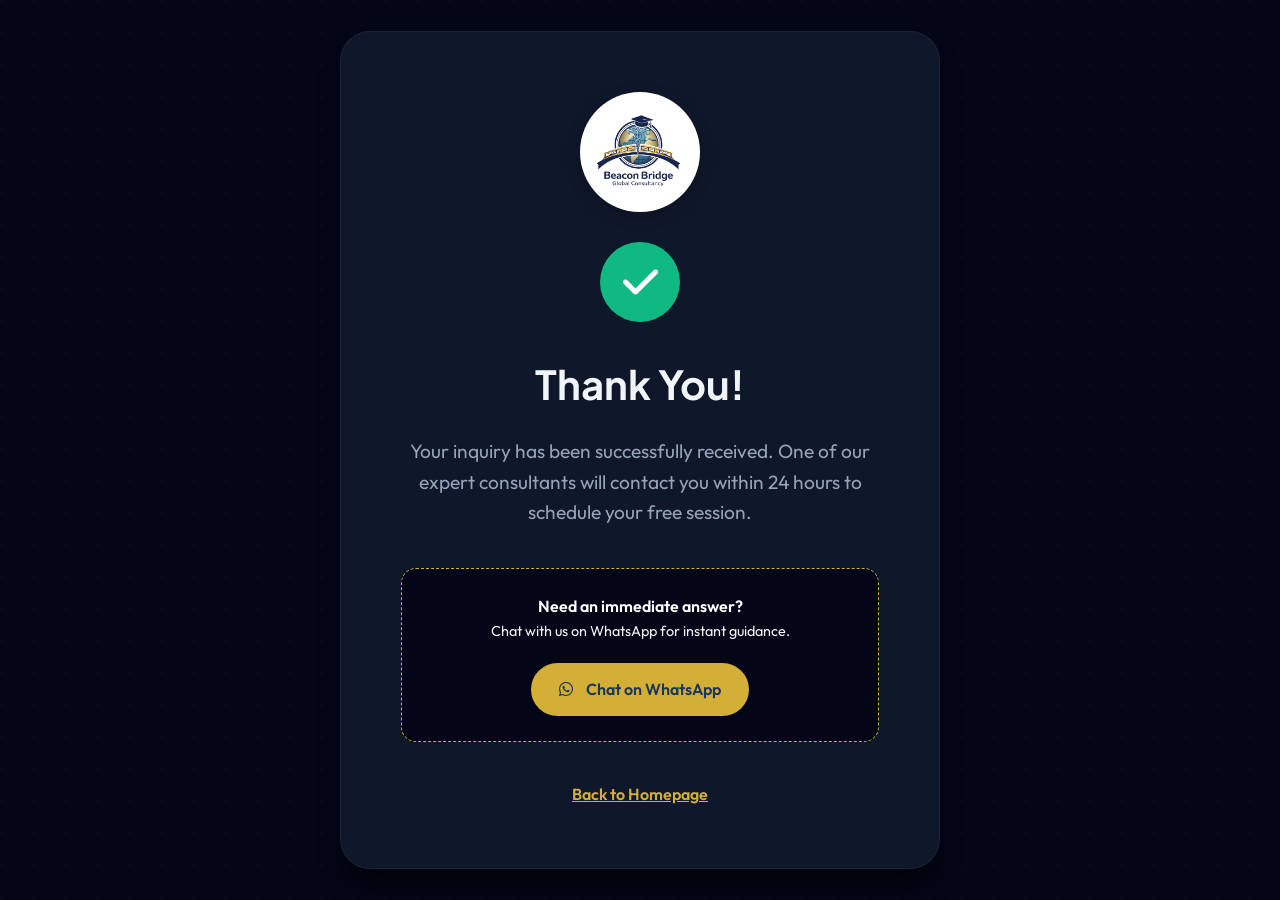
<file: thank-you.html>
<!DOCTYPE html>
<html lang="en">

<head>
    <meta charset="UTF-8">
    <meta name="viewport" content="width=device-width, initial-scale=1.0">
    <title>Thank You - Beacon Bridge Global Consultancy</title>
    <link rel="preconnect" href="https://fonts.googleapis.com">
    <link rel="preconnect" href="https://fonts.gstatic.com" crossorigin>
    <link
        href="https://fonts.googleapis.com/css2?family=Outfit:wght@300;400;500;600;700&family=Plus+Jakarta+Sans:wght@500;600;700;800&display=swap"
        rel="stylesheet">
    <link rel="stylesheet" href="css/index.css">
    <link rel="stylesheet" href="https://cdnjs.cloudflare.com/ajax/libs/font-awesome/6.4.0/css/all.min.css">
</head>

<body class="dark-theme" style="display: flex; align-items: center; justify-content: center; min-height: 100vh;">

    <div class="reveal active"
        style="text-align: center; background: var(--primary); padding: 60px; border-radius: 30px; box-shadow: var(--shadow-lg); max-width: 600px; width: 90%; border: 1px solid rgba(255,255,255,0.05);">
        <div style="margin-bottom: 30px; display: flex; justify-content: center;">
            <a href="index.html" class="logo">
                <img src="logo.png" alt="Beacon Bridge Global Consultancy">
            </a>
        </div>
        <div class="hover-scale"
            style="background: var(--success); color: white; width: 80px; height: 80px; border-radius: 50%; display: flex; align-items: center; justify-content: center; font-size: 2.5rem; margin: 0 auto 30px; transition: var(--transition);">
            <i class="fas fa-check"></i>
        </div>
        <h1 style="font-size: 2.5rem; margin-bottom: 20px;">Thank You!</h1>
        <p style="font-size: 1.2rem; color: var(--text-light); margin-bottom: 40px;">Your inquiry has been successfully
            received. One of our expert consultants will contact you within 24 hours to schedule your free session.</p>

        <div class="hover-lift"
            style="background: var(--bg-light); padding: 25px; border-radius: 15px; margin-bottom: 40px; transition: var(--transition); border: 1px dashed var(--secondary);">
            <p style="font-weight: 600; color: white;">Need an immediate answer?</p>
            <p style="font-size: 0.9rem; margin-bottom: 20px;">Chat with us on WhatsApp for instant guidance.</p>
            <a href="https://wa.me/916238501981" class="btn btn-primary hover-scale"
                style="animation: pulse-glow 2s infinite;"><i class="fab fa-whatsapp" style="margin-right: 10px;"></i>
                Chat on WhatsApp</a>
        </div>

        <a href="index.html" style="color: var(--secondary); font-weight: 600; text-decoration: underline;">Back to
            Homepage</a>
    </div>

    <script src="js/main.js"></script>
</body>

</html>
</file>
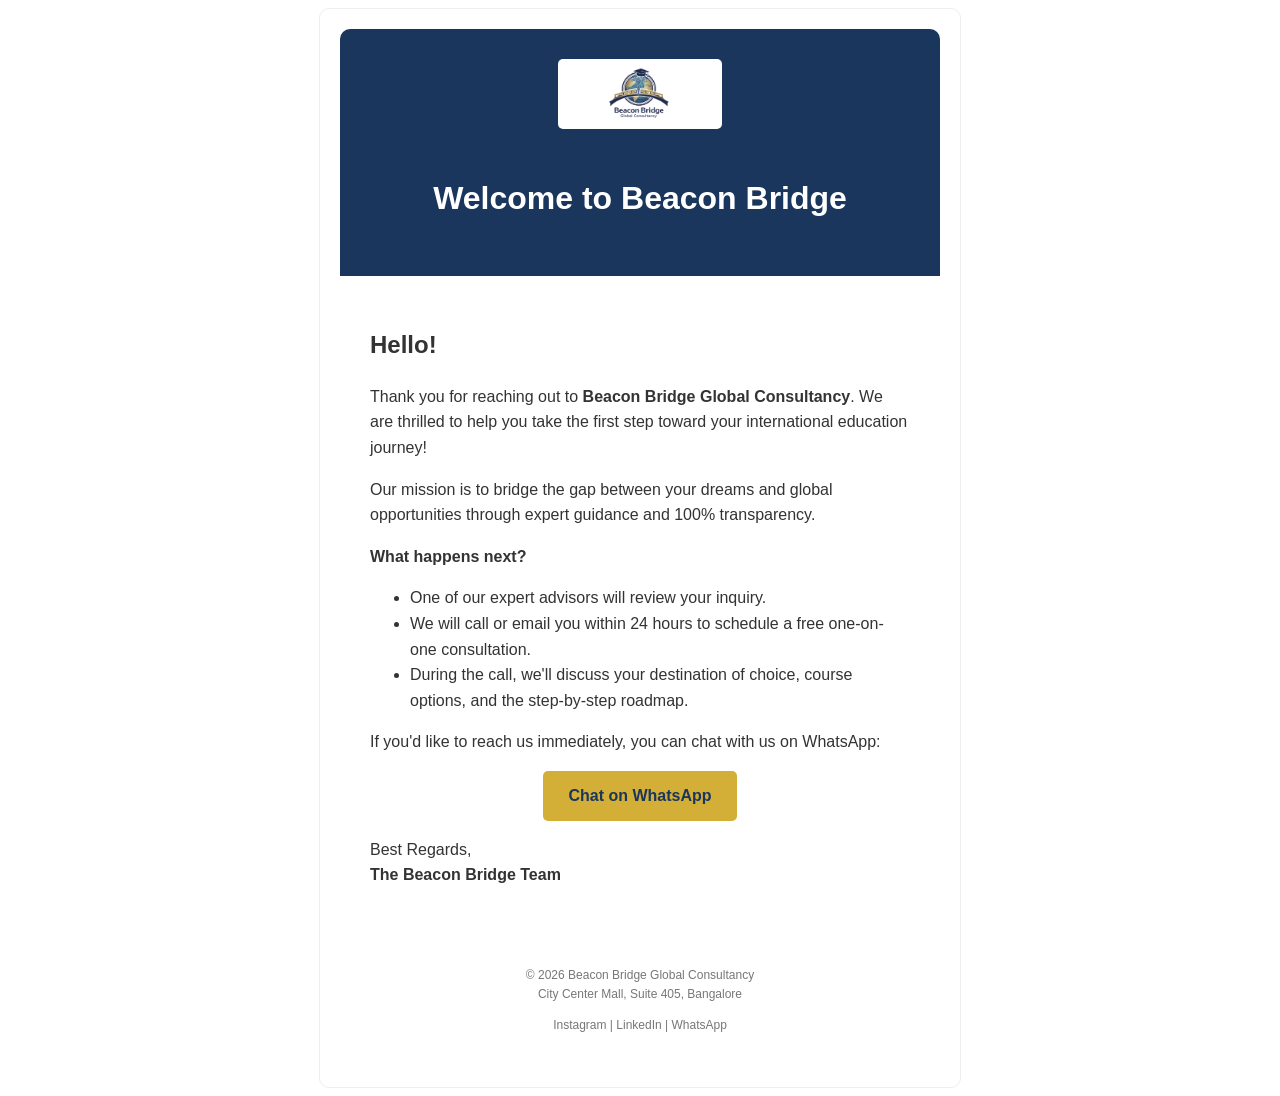
<file: welcome-email.html>
<!DOCTYPE html>
<html>

<head>
    <style>
        body {
            font-family: 'Segoe UI', Tahoma, Geneva, Verdana, sans-serif;
            line-height: 1.6;
            color: #333;
        }

        .container {
            max-width: 600px;
            margin: 0 auto;
            padding: 20px;
            border: 1px solid #eee;
            border-radius: 10px;
        }

        .header {
            background-color: #1a365d;
            color: white;
            padding: 30px;
            border-radius: 10px 10px 0 0;
            text-align: center;
        }

        .content {
            padding: 30px;
        }

        .footer {
            text-align: center;
            font-size: 12px;
            color: #777;
            padding: 20px;
        }

        .btn {
            display: inline-block;
            padding: 12px 25px;
            background-color: #d4af37;
            color: #1a365d;
            text-decoration: none;
            border-radius: 5px;
            font-weight: bold;
        }
    </style>
</head>

<body>
    <div class="container">
        <div class="header">
            <img src="logo.png" alt="Beacon Bridge Global Consultancy"
                style="height: 60px; margin-bottom: 15px; background: white; padding: 5px; border-radius: 5px;">
            <h1>Welcome to Beacon Bridge</h1>
        </div>
        <div class="content">
            <h2>Hello!</h2>
            <p>Thank you for reaching out to <strong>Beacon Bridge Global Consultancy</strong>. We are thrilled to help
                you take the first step toward your international education journey!</p>
            <p>Our mission is to bridge the gap between your dreams and global opportunities through expert guidance and
                100% transparency.</p>
            <p><strong>What happens next?</strong></p>
            <ul>
                <li>One of our expert advisors will review your inquiry.</li>
                <li>We will call or email you within 24 hours to schedule a free one-on-one consultation.</li>
                <li>During the call, we'll discuss your destination of choice, course options, and the step-by-step
                    roadmap.</li>
            </ul>
            <p>If you'd like to reach us immediately, you can chat with us on WhatsApp:</p>
            <p style="text-align: center;">
                <a href="#" class="btn">Chat on WhatsApp</a>
            </p>
            <p>Best Regards,<br><strong>The Beacon Bridge Team</strong></p>
        </div>
        <div class="footer">
            <p>&copy; 2026 Beacon Bridge Global Consultancy<br>City Center Mall, Suite 405, Bangalore</p>
            <p>Instagram | LinkedIn | WhatsApp</p>
        </div>
    </div>
</body>

</html>
</file>
<file: css/index.css>
/* 
  Beacon Bridge Global Consultancy - Design System
  Colors: Royal Blue (#1a365d), Gold (#d4af37), Charcoal (#2d3748), Off-White (#f8fafc)
*/

:root {
  --primary: #0f172a;
  /* Deep Navy Card Background */
  --primary-light: #1e293b;
  --secondary: #d4af37;
  /* Keep Gold Accent */
  --secondary-light: #f6e05e;
  --accent: #38bdf8;
  /* Brighter Blue Accent for Dark Mode */
  --text-dark: #f1f5f9;
  /* Off-White Text */
  --text-light: #94a3b8;
  /* Silver-Gray Text */
  --bg-light: #020617;
  /* Absolute Dark Background */
  --white: #ffffff;
  --success: #10b981;
  --shadow: 0 4px 6px -1px rgba(0, 0, 0, 0.5);
  --shadow-lg: 0 20px 25px -5px rgba(0, 0, 0, 0.6);
  --transition: all 0.4s cubic-bezier(0.4, 0, 0.2, 1);
  --font-main: 'Outfit', sans-serif;
  --font-heading: 'Plus Jakarta Sans', sans-serif;
}

* {
  margin: 0;
  padding: 0;
  box-sizing: border-box;
}

body {
  font-family: var(--font-main);
  background-color: var(--bg-light);
  background-image: radial-gradient(circle at 2px 2px, rgba(255, 255, 255, 0.03) 1px, transparent 0);
  background-size: 32px 32px;
  color: var(--text-dark);
  line-height: 1.6;
  overflow-x: hidden;
  -webkit-font-smoothing: antialiased;
  -moz-osx-font-smoothing: grayscale;
}

img {
  image-rendering: -webkit-optimize-contrast;
  image-rendering: high-quality;
  backface-visibility: hidden;
  -webkit-backface-visibility: hidden;
  transform: translateZ(0);
  filter: contrast(1.1) brightness(1.02) saturate(1.05) sharp(1.05);
  /* Global clarity boost */
  transition: var(--transition);
}

.hd-image {
  filter: contrast(1.1) brightness(1.05) saturate(1.1);
  /* Maximum HD clarity */
  image-rendering: -webkit-optimize-contrast;
  image-rendering: high-quality;
}

.hd-image:hover {
  filter: contrast(1.15) brightness(1.08) saturate(1.15);
  transform: scale(1.02);
}

h1,
h2,
h3,
h4,
.heading-font {
  font-family: var(--font-heading);
  font-weight: 700;
  color: var(--text-dark);
}

a {
  text-decoration: none;
  color: inherit;
  transition: var(--transition);
}

ul {
  list-style: none;
}

/* Animations */
@keyframes bgSlide {
  from {
    background-position: 0 0;
  }

  to {
    background-position: 120px 120px;
  }
}

@keyframes fadeInUp {
  from {
    opacity: 0;
    transform: translateY(30px);
  }

  to {
    opacity: 1;
    transform: translateY(0);
  }
}

.hero-content {
  position: relative;
  z-index: 100;
  transform: translateZ(150px);
  /* Keep text far in front */
}

.hero-content * {
  pointer-events: auto;
}

/* Hero Carousel Styles */
.hero-carousel-wrapper {
  max-width: 800px;
  width: 100%;
  position: relative;
  justify-self: end;
  overflow: visible;
  padding: 80px 0 60px 0;
}

.hero-carousel {
  display: flex;
  gap: 20px;
  /* Allow vertical overflow for the hover scale effect */
  overflow-x: auto;
  overflow-y: visible;
  padding: 60px 0;
  scroll-behavior: smooth;
  scroll-snap-type: x mandatory;
  -webkit-overflow-scrolling: touch; /* Smooth scrolling on iOS */
  scrollbar-width: none; /* Firefox */
  -ms-overflow-style: none; /* IE and Edge */
  touch-action: pan-x; /* Explicitly allow horizontal touch */
}

.hero-carousel::-webkit-scrollbar {
  display: none; /* Chrome, Safari, Opera */
}

.hero-carousel > a {
  scroll-snap-align: center;
  flex: 0 0 auto;
  text-decoration: none;
  display: block;
}

.grid-card {
  position: relative;
  width: 280px;
  height: 380px;
  border-radius: 20px;
  overflow: hidden;
  box-shadow: 0 15px 35px rgba(0, 0, 0, 0.4);
  transition: all 0.4s cubic-bezier(0.175, 0.885, 0.32, 1.275);
  border: 1px solid rgba(255, 255, 255, 0.1);
  background: #000;
  flex-shrink: 0;
}

.grid-card img {
  width: 100%;
  height: 100%;
  object-fit: cover;
  filter: brightness(0.85);
  transition: all 0.5s ease;
}

.grid-label {
  position: absolute;
  bottom: 0;
  left: 0;
  width: 100%;
  padding: 15px;
  background: linear-gradient(transparent, rgba(0, 0, 0, 0.9));
  color: var(--white);
  font-size: 1rem;
  font-weight: 700;
  text-align: center;
  opacity: 1;
  transition: all 0.3s ease;
}

.grid-card:hover {
  transform: scale(1.15) translateY(-20px);
  box-shadow: 0 35px 70px rgba(0, 0, 0, 0.7), 0 0 30px rgba(212, 175, 55, 0.4);
  z-index: 100;
  border-color: var(--secondary);
}

.grid-card:hover img {
  filter: brightness(1.1);
}

.grid-card:hover .grid-label {
  transform: translateY(0);
  opacity: 1;
}

/* Carousel Dots Styles */
.carousel-dots {
  display: flex;
  justify-content: center;
  align-items: center;
  gap: 12px;
  margin-top: 20px;
}

.dot {
  width: 10px;
  height: 10px;
  border-radius: 50%;
  background: rgba(255, 255, 255, 0.2);
  transition: all 0.3s ease;
  cursor: pointer;
}

.dot.active {
  background: var(--secondary);
  transform: scale(1.3);
  box-shadow: 0 0 10px rgba(212, 175, 55, 0.5);
}

/* View More Card Style */
.view-more-card {
  background: rgba(212, 175, 55, 0.1) !important;
  backdrop-filter: blur(10px);
  border: 2px dashed var(--secondary) !important;
  display: flex !important;
  align-items: center;
  justify-content: center;
  text-decoration: none;
  opacity: 1 !important;
  visibility: visible !important;
}

.view-more-content {
  display: flex;
  flex-direction: column;
  align-items: center;
  gap: 10px;
  color: var(--secondary);
}

.view-more-content i {
  font-size: 2rem;
  transition: transform 0.3s ease;
}

.view-more-content span {
  font-weight: 700;
  font-size: 0.9rem;
  letter-spacing: 1px;
}

.view-more-card:hover {
  border-style: solid;
  background: rgba(212, 175, 55, 0.1) !important;
}

.view-more-card:hover i {
  transform: rotate(90deg) scale(1.1);
}

/* Floating Animation for Carousel */
.hero-carousel {
  animation: floatCarousel 8s infinite ease-in-out;
}

@keyframes floatCarousel {
  0%, 100% {
    transform: translateY(0) rotate(0);
  }
  50% {
    transform: translateY(-10px) rotate(0.5deg);
  }
}


@keyframes fadeInLeft {
  from {
    opacity: 0;
    transform: translateX(-30px);
  }

  to {
    opacity: 1;
    transform: translateX(0);
  }
}

@keyframes float {
  0% {
    transform: translateY(0px);
  }

  50% {
    transform: translateY(-15px);
  }

  100% {
    transform: translateY(0px);
  }
}

@keyframes pulse-glow {
  0% {
    box-shadow: 0 0 0 0 rgba(212, 175, 55, 0.4);
  }

  70% {
    box-shadow: 0 0 0 20px rgba(212, 175, 55, 0);
  }

  100% {
    box-shadow: 0 0 0 0 rgba(212, 175, 55, 0);
  }
}

@keyframes heroFloat {

  0%,
  100% {
    transform: translateY(0) rotate(0);
  }

  50% {
    transform: translateY(-20px) rotate(1deg);
  }
}

@keyframes badgeSwing {

  0%,
  100% {
    transform: translateY(0);
  }

  50% {
    transform: translateY(-10px);
  }
}

.reveal {
  opacity: 0;
  transition: all 0.8s cubic-bezier(0.4, 0, 0.2, 1);
}

.reveal.active {
  opacity: 1;
  animation: fadeInUp 0.8s cubic-bezier(0.4, 0, 0.2, 1) forwards;
}

/* Staggered Delay Utilities */
.delay-1 {
  animation-delay: 0.1s !important;
}

.delay-2 {
  animation-delay: 0.2s !important;
}

.delay-3 {
  animation-delay: 0.3s !important;
}

.delay-4 {
  animation-delay: 0.4s !important;
}

.delay-5 {
  animation-delay: 0.5s !important;
}

.hover-scale {
  transition: transform 0.4s cubic-bezier(0.4, 0, 0.2, 1);
}

.hover-scale:hover {
  transform: scale(1.02);
}

.hover-scale:hover img {
  filter: contrast(1.1) brightness(1.05);
  /* HD Pop effect */
  transition: all 0.5s ease;
}

.hover-lift {
  transition: transform 0.3s ease, box-shadow 0.3s ease;
}

.hover-lift:hover {
  transform: translateY(-10px);
  box-shadow: var(--shadow-lg);
}

/* Destination Flip Cards */
.reveal.flip-card {
  perspective: 1000px;
  background: transparent;
  cursor: pointer;
}

.flip-card-inner {
  position: relative;
  width: 100%;
  height: 100%;
  text-align: center;
  transition: transform 0.8s cubic-bezier(0.4, 0, 0.2, 1);
  transform-style: preserve-3d;
}

.reveal.flip-card:hover .flip-card-inner,
.reveal.flip-card.flipped .flip-card-inner {
  transform: rotateY(180deg);
}

.flip-card-front,
.flip-card-back {
  position: absolute;
  width: 100%;
  height: 100%;
  -webkit-backface-visibility: hidden;
  backface-visibility: hidden;
  border-radius: 20px;
  overflow: hidden;
}

.flip-card-front {
  background-color: var(--primary);
}

.flip-card-back {
  background: linear-gradient(135deg, var(--primary) 0%, #1e293b 100%);
  color: white;
  transform: rotateY(180deg);
  display: flex;
  flex-direction: column;
  padding: 20px;
  border: 1px solid rgba(212, 175, 55, 0.3);
  box-shadow: inset 0 0 20px rgba(0, 0, 0, 0.5);
}

.card-categories {
  display: flex;
  justify-content: space-around;
  margin-bottom: 20px;
  border-bottom: 1px solid rgba(255, 255, 255, 0.1);
  padding-bottom: 10px;
}

.category-btn {
  background: transparent;
  border: none;
  color: var(--text-light);
  font-size: 0.8rem;
  font-weight: 600;
  cursor: pointer;
  transition: var(--transition);
  padding: 5px 10px;
  position: relative;
}

.category-btn.active {
  color: var(--secondary);
}

.category-btn.active::after {
  content: '';
  position: absolute;
  bottom: -11px;
  left: 0;
  width: 100%;
  height: 2px;
  background: var(--secondary);
}

.category-content {
  flex-grow: 1;
  text-align: left;
  font-size: 0.85rem;
  line-height: 1.5;
  display: flex;
  flex-direction: column;
  justify-content: space-between;
}

.category-detail {
  display: none;
  animation: fadeIn 0.4s ease;
}

.category-detail.active {
  display: block;
}

.category-detail h4 {
  color: var(--secondary);
  margin-bottom: 8px;
  font-size: 1rem;
}

.card-enquire-btn {
  margin-top: 15px;
  width: 100%;
  padding: 10px;
  font-size: 0.85rem;
}

@keyframes fadeIn {
  from {
    opacity: 0;
    transform: translateY(5px);
  }

  to {
    opacity: 1;
    transform: translateY(0);
  }
}

/* Layout Components */
.container {
  max-width: 1200px;
  margin: 0 auto;
  padding: 0 20px;
}

.section {
  padding: 40px 0;
}

/* Buttons */
.btn {
  display: inline-block;
  padding: 14px 28px;
  border-radius: 50px;
  font-weight: 600;
  cursor: pointer;
  transition: var(--transition);
  border: none;
  font-size: 1rem;
}

.btn-primary {
  background-color: var(--secondary);
  color: #1a365d;
}

.btn-primary:hover {
  background-color: var(--secondary-light);
  transform: translateY(-2px);
  box-shadow: var(--shadow-lg);
  color: #1a365d;
}

.btn-secondary {
  background-color: var(--primary);
  color: var(--white);
}

.btn-secondary:hover {
  background-color: var(--primary-light);
  transform: translateY(-2px);
  box-shadow: var(--shadow-lg);
}

.btn-outline {
  background: transparent;
  border: 2px solid white;
  color: white;
  margin-left: 15px;
}

.btn-outline:hover {
  background: var(--secondary);
  color: var(--primary);
}

/* Contact & Social Icons */
.contact-icon-box {
  background: var(--primary);
  width: 50px;
  height: 50px;
  border-radius: 50%;
  display: flex;
  align-items: center;
  justify-content: center;
  color: var(--secondary);
  box-shadow: var(--shadow);
  border: 1px solid rgba(255, 255, 255, 0.1);
  transition: var(--transition);
}

.contact-icon-box i {
  font-size: 1.2rem;
}

.hover-lift:hover .contact-icon-box {
  transform: scale(1.1);
  background: var(--secondary);
  color: var(--primary);
}

.social-icon-link {
  color: var(--secondary);
  font-size: 1.5rem;
  transition: var(--transition);
  display: inline-flex;
  align-items: center;
  justify-content: center;
}

.social-icon-link:hover {
  color: var(--white);
  transform: translateY(-5px) scale(1.2);
  filter: drop-shadow(0 0 8px var(--secondary));
}

.mobile-reverse-grid {
  display: grid;
  grid-template-columns: 1fr 1fr;
  gap: 40px;
  align-items: center;
}

@media (max-width: 992px) {
  .mobile-reverse-grid {
    display: flex !important;
    flex-direction: column-reverse;
    gap: 30px;
  }
}

/* WhatsApp Floating Button */
.whatsapp-float {
  position: fixed;
  bottom: 30px;
  right: 30px;
  background-color: var(--secondary);
  color: white;
  width: 60px;
  height: 60px;
  border-radius: 50%;
  text-align: center;
  font-size: 30px;
  box-shadow: 2px 2px 3px #999;
  z-index: 1000;
  display: flex;
  align-items: center;
  justify-content: center;
  animation: float 3s infinite ease-in-out;
}

/* Header & Nav */
header {
  position: fixed;
  top: 0;
  width: 100%;
  background: white;
  z-index: 2000; /* Increased z-index to stay above carousel and everything else */
  transition: var(--transition);
  padding: 10px 0;
  box-shadow: 0 2px 10px rgba(0, 0, 0, 0.1);
  border-bottom: 1px solid rgba(0, 0, 0, 0.05);
}

header.scrolled {
  background: white;
  padding: 8px 0;
  box-shadow: 0 4px 20px rgba(0, 0, 0, 0.1);
  border-bottom: 1px solid rgba(0, 0, 0, 0.05);
}

header .btn-primary {
  background-color: var(--secondary);
  color: var(--primary);
  border: none;
}

header .btn-primary:hover {
  background-color: var(--secondary-light);
  transform: translateY(-2px);
}

.nav-container {
  display: flex;
  justify-content: space-between;
  align-items: center;
}

.nav-toggle-mobile {
  display: none !important; /* Hidden on desktop; shown on mobile via media query */
  font-size: 1.5rem;
  color: #1a365d;
  cursor: pointer;
  grid-column: 3;
  justify-self: end;
}

.nav-links {
  display: flex;
  gap: 12px;
  align-items: center;
  margin-left: auto;
  margin-right: 20px;
}

.header-right {
  display: flex;
  align-items: center;
}

.logo {
  display: flex;
  align-items: center;
  justify-content: center;
  height: 120px;
  width: 120px;
  background: white;
  border-radius: 50%;
  padding: 0;
  box-shadow: 0 4px 15px rgba(0, 0, 0, 0.2);
  transition: var(--transition);
  overflow: hidden;
}

.logo img {
  height: 100%;
  width: 100%;
  object-fit: contain;
  transform: scale(1.8);
  filter: contrast(1.1) brightness(1.02);
  image-rendering: -webkit-optimize-contrast;
  image-rendering: high-quality;
  transition: var(--transition);
}

.logo:hover {
  transform: scale(1.05) rotate(2deg);
  box-shadow: 0 8px 25px rgba(0, 0, 0, 0.3);
}

.logo:hover img {
  filter: contrast(1.15) brightness(1.05) drop-shadow(0 4px 8px rgba(0, 0, 0, 0.15));
  transform: scale(1.9);
}

/* Background Graphics & Textures */
.section {
  padding: 100px 0;
  position: relative;
}

.section::before {
  content: '';
  position: absolute;
  top: 0;
  left: 0;
  width: 100%;
  height: 100%;
  background-image: radial-gradient(var(--secondary) 0.5px, transparent 0.5px);
  background-size: 30px 30px;
  opacity: 0.1;
  pointer-events: none;
  z-index: 0;
}

.container {
  position: relative;
  z-index: 1;
}

/* Hero Parallax Illustration Placeholder */
.hero::before {
  content: '';
  position: absolute;
  right: -100px;
  top: 50%;
  transform: translateY(-50%);
  width: 600px;
  height: 600px;
  background: radial-gradient(circle, rgba(212, 175, 55, 0.2) 0%, transparent 70%);
  border-radius: 50%;
  filter: blur(50px);
  z-index: 1;
}

header.scrolled .logo {
  height: 85px;
  width: 85px;
  padding: 0;
}

.nav-links {
  display: flex; /* Shown on desktop; hidden on mobile via media query */
  gap: 12px;
  align-items: center;
}

.nav-links > a, .dropdown-toggle {
  font-weight: 600;
  color: var(--primary);
  background-color: var(--secondary);
  padding: 8px 18px;
  border-radius: 50px;
  font-size: 0.85rem;
  transition: var(--transition);
  display: flex;
  align-items: center;
  white-space: nowrap;
}


.nav-links > a:hover, .dropdown:hover .dropdown-toggle {
  background-color: var(--secondary-light);
  transform: translateY(-2px);
  box-shadow: var(--shadow);
  color: var(--primary) !important;
}

.nav-links > a.active {
  background-color: var(--white);
  color: var(--primary);
  box-shadow: var(--shadow);
}

/* Dropdown Menu Styles */
.dropdown {
  position: relative;
  display: inline-block;
}

.dropdown-toggle {
  cursor: pointer;
}

.dropdown-toggle i {
  font-size: 0.8rem;
  transition: var(--transition);
}

.dropdown:hover .dropdown-toggle i {
  transform: rotate(180deg);
}

.dropdown-content {
  display: none;
  position: absolute;
  background-color: white;
  min-width: 220px;
  box-shadow: var(--shadow-lg);
  z-index: 1001;
  border-radius: 12px;
  padding: 10px 0;
  top: 100%;
  left: 0;
  margin-top: 5px;
  border: 1px solid rgba(0, 0, 0, 0.05);
  border-top: 3px solid #1a365d;
  animation: fadeInUp 0.3s ease;
}

.dropdown:hover .dropdown-content {
  display: block;
}

.dropdown-content a {
  color: #1a365d;
  padding: 12px 20px;
  text-decoration: none;
  display: block;
  font-size: 0.95rem;
  font-weight: 500;
  background: transparent;
  border-radius: 0;
  transition: var(--transition);
}

.dropdown-content a:hover {
  background-color: #f8fafc;
  color: var(--secondary) !important;
  padding-left: 25px;
}

/* Hero Section */
.hero {
  min-height: 100vh;
  display: flex;
  align-items: center;
  background: linear-gradient(135deg, #020617 0%, #0f172a 100%);
  color: var(--white);
  padding-top: 100px;
  position: relative;
  overflow: hidden;
}

/* Video Background Styles */
.video-bg-container {
  position: absolute;
  top: 0;
  left: 0;
  width: 100%;
  height: 100%;
  z-index: 1;
  overflow: hidden;
}

.video-bg {
  width: 100%;
  height: 100%;
  object-fit: cover;
}

.video-overlay {
  position: absolute;
  top: 0;
  left: 0;
  width: 100%;
  height: 100%;
  z-index: 2;
}

.blue-transparent-overlay {
  background: rgba(15, 23, 42, 0.7); /* Deep Navy/Blue overlay */
  backdrop-filter: blur(2px);
}

.hero-content {
  position: relative;
  z-index: 20;
}

.hero-grid {
  display: grid;
  grid-template-columns: 1fr auto;
  gap: 30px;
  align-items: center;
  position: relative;
  z-index: 10;
}

.hero-content {
  z-index: 2;
}

.hero h1 {
  font-size: 4rem;
  line-height: 1.1;
  margin-bottom: 25px;
  color: var(--white);
  font-weight: 800;
}

.hero p {
  font-size: 1.25rem;
  margin-bottom: 30px;
  opacity: 0.95;
  max-width: 550px;
}

.hero-btns {
  display: flex;
  align-items: center;
}

.hero-image {
  position: relative;
  z-index: 2;
  display: flex;
  justify-content: center;
  align-items: center;
}

.image-wrapper {
  position: relative;
  width: 100%;
  max-width: 500px;
  animation: heroFloat 6s infinite ease-in-out;
}

.hero-image img {
  width: 100%;
  height: auto;
  border-radius: 30px;
  box-shadow: 0 30px 60px rgba(0, 0, 0, 0.3);
  position: relative;
  z-index: 1;
}

/* Floating Badges */
.floating-badge {
  position: absolute;
  background: var(--primary);
  padding: 15px 25px;
  border-radius: 15px;
  display: flex;
  align-items: center;
  gap: 12px;
  box-shadow: var(--shadow-lg);
  color: var(--text-dark);
  font-weight: 700;
  font-size: 0.9rem;
  z-index: 10;
  border: 1px solid rgba(255, 255, 255, 0.1);
  animation: badgeSwing 4s infinite ease-in-out;
}

.badge-1 {
  top: 10%;
  right: -20px;
  animation-delay: 0.5s;
}

.badge-2 {
  bottom: 20%;
  left: -30px;
  animation-delay: 1.5s;
}

.floating-badge i {
  font-size: 1.2rem;
  color: var(--secondary);
}

/* Responsive */
@media (max-width: 1200px) {
  .hero-grid {
    gap: 40px;
  }
}

@media (max-width: 992px) {
  .hero-grid {
    grid-template-columns: 1fr;
    text-align: center;
    gap: 40px;
  }

  .hero-content {
    order: 2;
    padding: 10px 20px 30px 20px; /* Further reduced to move headline up */
    text-align: center;
    display: flex;
    flex-direction: column;
    align-items: center;
  }

  .hero-carousel-wrapper {
    order: 2;
    margin-top: 75px !important; /* Uplifted further for above-the-fold fit */
    justify-self: center;
    width: 100vw;
    max-width: 100vw;
    padding: 20px 0 !important;   /* Reduced side padding for tighter fit */
    margin-left: -20px; /* Bleed out of container padding */
    overflow: visible;
  }
  
  .hero-carousel {
    padding: 25px 0 !important; /* Balanced padding for pop-up room */
    gap: 12px;
    overflow-y: visible !important;
  }

  /* Unified Mobile & Desktop Hamburger Menu */
  .nav-links {
    display: flex !important;
    position: fixed;
    top: 70px;
    left: 0;
    width: 100%;
    height: 0;
    background: white;
    flex-direction: column;
    overflow: hidden;
    transition: all 0.5s cubic-bezier(0.4, 0, 0.2, 1);
    z-index: 999;
    padding: 0;
    box-shadow: 0 10px 30px rgba(0,0,0,0.1);
    border-bottom: 2px solid var(--secondary);
    opacity: 0;
    pointer-events: none;
  }

  .nav-links.active {
    height: auto;
    padding: 20px;
    opacity: 1;
    pointer-events: auto;
  }

  .nav-links > a, .dropdown-toggle {
    width: 100%;
    margin-bottom: 8px;
    justify-content: center;
    font-size: 1.1rem;
    padding: 12px;
    color: var(--primary);
  }

  .dropdown-content {
    position: static;
    width: 100%;
    box-shadow: none;
    border: none;
    background: #f8fafc;
    display: none;
    padding: 0 0 10px 0;
    margin-top: 0;
  }

  .dropdown:hover .dropdown-content {
    display: block;
  }

  .header-right {
    display: flex !important;
    align-items: center;
    gap: 10px;
    grid-column: 3;
    justify-self: end;
  }

  .nav-toggle-mobile {
    display: block !important;
    font-size: 1.4rem;
    color: #0f172a;
    cursor: pointer;
  }

  header .btn-primary {
    padding: 8px 15px;
    font-size: 0.8rem;
    border-radius: 30px;
  }

  /* Global Image HD Enhancements on Mobile */
  img {
    image-rendering: -webkit-optimize-contrast;
    -webkit-backface-visibility: hidden;
    backface-visibility: hidden;
    transform: translateZ(0);
  }

  .grid-card img, 
  .section img,
  .hero-carousel img {
    filter: contrast(1.1) brightness(1.02) saturate(1.05);
  }

  .logo img {
    height: 100%;
    width: 100%;
    /* High-Definition (HD) Clarity Filters */
    filter: contrast(1.1) brightness(1.02) saturate(1.1);
    /* Allow browser to use full image resolution on zoom */
    image-rendering: auto;
    object-fit: contain;
  }

  .hero-grid {
    display: flex;
    flex-direction: column-reverse; /* Carousel on top */
  }

  .hero-content {
    order: 2;
    padding: 0 20px 20px 20px !important; /* Tightened bottom padding */
    text-align: center;
    display: flex;
    flex-direction: column;
    align-items: center;
  }

  .hero h1 {
    font-size: 2.2rem !important; /* Optimized for single-screen fit */
    text-align: center;
    margin-bottom: 15px !important;
    width: 100%;
    color: #ffffff;
    font-weight: 800;
    line-height: 1.2;
    letter-spacing: -0.5px;
  }

  .hero p {
    font-size: 1rem !important; /* Balanced readability and size */
    text-align: center;
    max-width: 100%;
    margin-bottom: 25px !important;
    color: #ffffff;
    opacity: 1;
    font-weight: 500;
    line-height: 1.5;
  }

  .hero-btns {
    display: flex !important; /* Centered buttons */
    justify-content: center;
    gap: 15px;
    width: 100%;
  }

  .hero-btns .btn {
    padding: 12px 20px;
    font-size: 0.9rem;
    flex: 1;
    max-width: 160px;
    margin: 0 !important;
    background-color: #d4af37 !important;
    color: #1a365d !important;
  }

  .hero {
    background: #020617 !important;
    padding-top: 25px !important; /* Minimized top spacing to fit all content */
    min-height: auto;
  }

  .video-bg-container {
    display: none; /* Hide video background on mobile */
  }

  .hero h1 {
    font-size: 2.5rem;
  }

  /* Reduce blank space/padding on mobile */
  .section {
    padding: 60px 0 !important; /* Reduced from 100px */
  }

  /* Override large inline padding on title sections (100px and 150px) */
  section.section[style*="padding-top: 100px"],
  section.section[style*="padding-top: 150px"] {
    padding-top: 130px !important; /* Increased from 80/100px to move headlines down */
  }

  @media (max-width: 768px) {
    section.section[style*="padding-top: 150px"] {
      padding-top: 160px !important; /* Even more for smaller screens if needed */
    }
  }

  h2 {
    margin-bottom: 30px !important; /* Reduced from 50px */
  }

  p {
    margin-bottom: 20px !important;
  }
}

@media (max-width: 768px) {
  .hero h1 {
    font-size: 2.2rem;
  }
  
  .hero p {
    font-size: 0.9rem;
  }

  .hero-grid {
    grid-template-columns: 1fr; /* Keep single column but allow full content visibility */
    padding: 0 10px;
  }

  .grid-card {
    width: 220px; 
    height: 380px; 
    border-radius: 35px; 
    overflow: hidden;
    background: #000;
    box-shadow: 0 10px 30px rgba(0,0,0,0.5);
    border: 1px solid rgba(255, 255, 255, 0.1) !important;
    position: relative;
    transition: all 0.4s cubic-bezier(0.175, 0.885, 0.32, 1.275);
  }

  /* Specific mobile-optimized pop-up style matching reference */
  .grid-card:hover, .grid-card:active {
    transform: scale(1.08) translateY(-10px);
    border: 2px solid var(--secondary) !important;
    box-shadow: 0 0 25px rgba(212, 175, 55, 0.5);
    z-index: 5;
  }

  .grid-card img {
    height: 100%;
    width: 100%;
    object-fit: cover;
  }

  .grid-label {
    display: block !important; /* Restore labels */
    position: absolute;
    bottom: 0;
    left: 0;
    width: 100%;
    padding: 15px;
    background: linear-gradient(transparent, rgba(0, 0, 0, 0.8));
    color: white;
    font-weight: 700 !important; /* Bold as per reference */
    text-align: center;
    font-size: 1rem;
    letter-spacing: 0.5px;
  }

  .carousel-dots .dot {
    width: 8px;
    height: 8px;
    background: rgba(255, 255, 255, 0.3);
  }

  .carousel-dots .dot.active {
    background: #f1c40f; /* Bright yellow */
    transform: scale(1.2);
  }
}

.nav-toggle {
  display: none;
}

/* Modal Popup Styles */
.modal-overlay {
  display: none;
  position: fixed;
  top: 0;
  left: 0;
  width: 100%;
  height: 100%;
  background: rgba(0, 0, 0, 0.7);
  z-index: 9999;
  justify-content: center;
  align-items: center;
  animation: fadeIn 0.3s ease;
}

.modal-overlay.active {
  display: flex;
}

.modal-content {
  background: var(--primary);
  padding: 40px;
  border-radius: 20px;
  max-width: 900px;
  width: 90%;
  position: relative;
  box-shadow: var(--shadow-lg);
  border: 1px solid rgba(255, 255, 255, 0.1);
  animation: scaleUp 0.3s ease;
  text-align: left;
  color: var(--text-dark);
}

.modal-gallery {
  display: grid;
  grid-template-columns: repeat(auto-fit, minmax(200px, 1fr));
  gap: 15px;
  margin: 20px 0;
}

.modal-gallery img {
  width: 100%;
  height: 250px;
  object-fit: contain;
  background: rgba(0, 0, 0, 0.2);
  border-radius: 12px;
  border: 1px solid rgba(255, 255, 255, 0.1);
  transition: var(--transition);
}

.modal-gallery img:hover {
  transform: scale(1.03);
  border-color: var(--secondary);
}

.modal-features {
  display: grid;
  grid-template-columns: repeat(auto-fit, minmax(200px, 1fr));
  gap: 20px;
  margin-top: 25px;
}

.modal-feature-item {
  background: rgba(255, 255, 255, 0.03);
  padding: 15px;
  border-radius: 12px;
  border: 1px solid rgba(255, 255, 255, 0.05);
}

.modal-feature-item h5 {
  color: var(--secondary);
  margin-bottom: 5px;
}

.modal-close {
  position: absolute;
  top: 20px;
  right: 25px;
  background: none;
  border: none;
  font-size: 1.5rem;
  color: #666;
  cursor: pointer;
  transition: color 0.2s;
}

.modal-close:hover {
  color: var(--primary);
}

.modal-header {
  display: flex;
  align-items: center;
  gap: 15px;
  margin-bottom: 20px;
}

.modal-header i {
  font-size: 2rem;
  color: var(--secondary);
}

.modal-title {
  color: var(--text-dark);
  margin-bottom: 0;
}

.modal-body {
  color: var(--text-light);
  line-height: 1.7;
  margin-bottom: 30px;
}

.modal-body ul {
  padding-left: 20px;
  margin-top: 15px;
}

.modal-body li {
  margin-bottom: 10px;
  list-style-type: disc;
}

@keyframes fadeIn {
  from {
    opacity: 0;
  }

  to {
    opacity: 1;
  }
}

@keyframes scaleUp {
  from {
    opacity: 0;
    transform: scale(0.95) translateY(10px);
  }

  to {
    opacity: 1;
    transform: scale(1) translateY(0);
  }
}

/* Dark Theme (Navy & Black Theme) - Now Default */
section {
  background: transparent !important;
}

footer {
  background: var(--bg-light) !important;
  border-top: 1px solid rgba(255, 255, 255, 0.05);
  padding: 40px 0 40px !important;
}

@media (max-width: 992px) {
  .logo {
    height: 70px;
    width: 70px;
  }
  header {
    padding: 5px 0;
  }
  header.scrolled {
    padding: 5px 0;
  }
}
</file>
